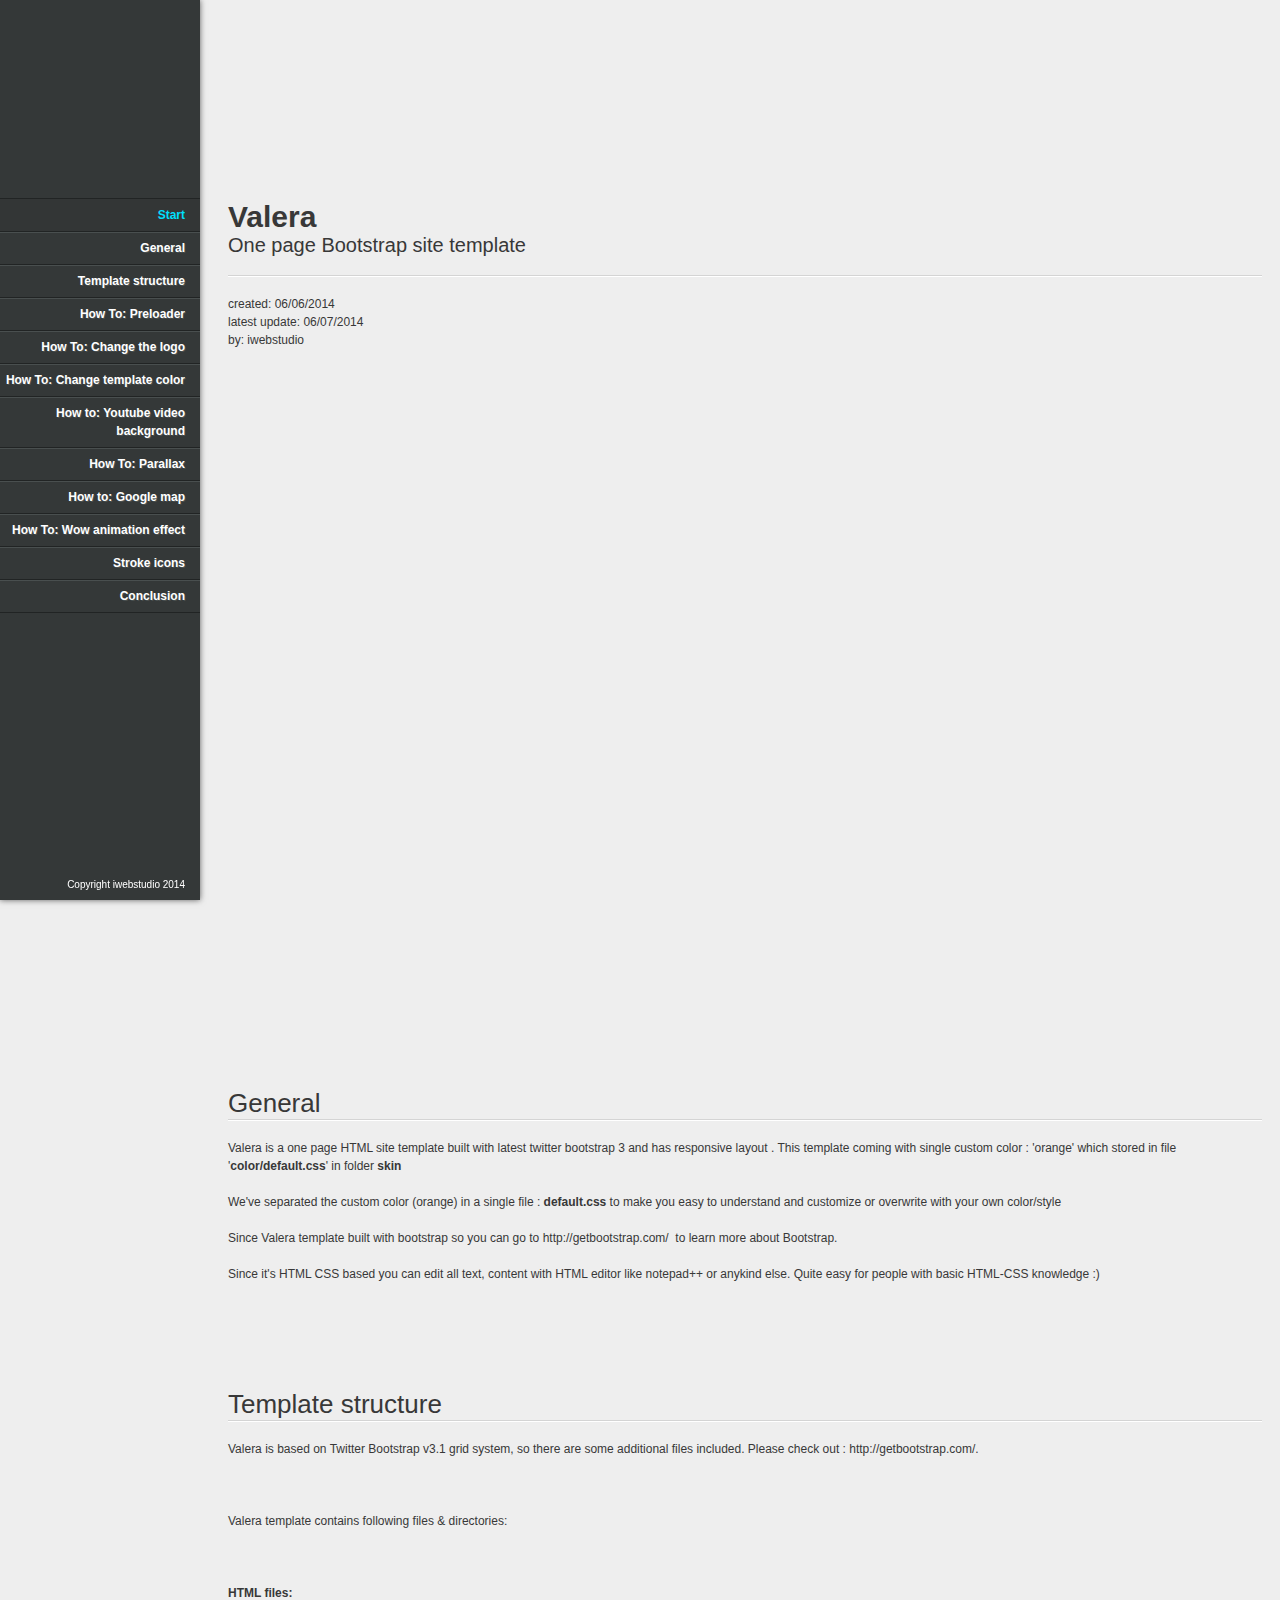
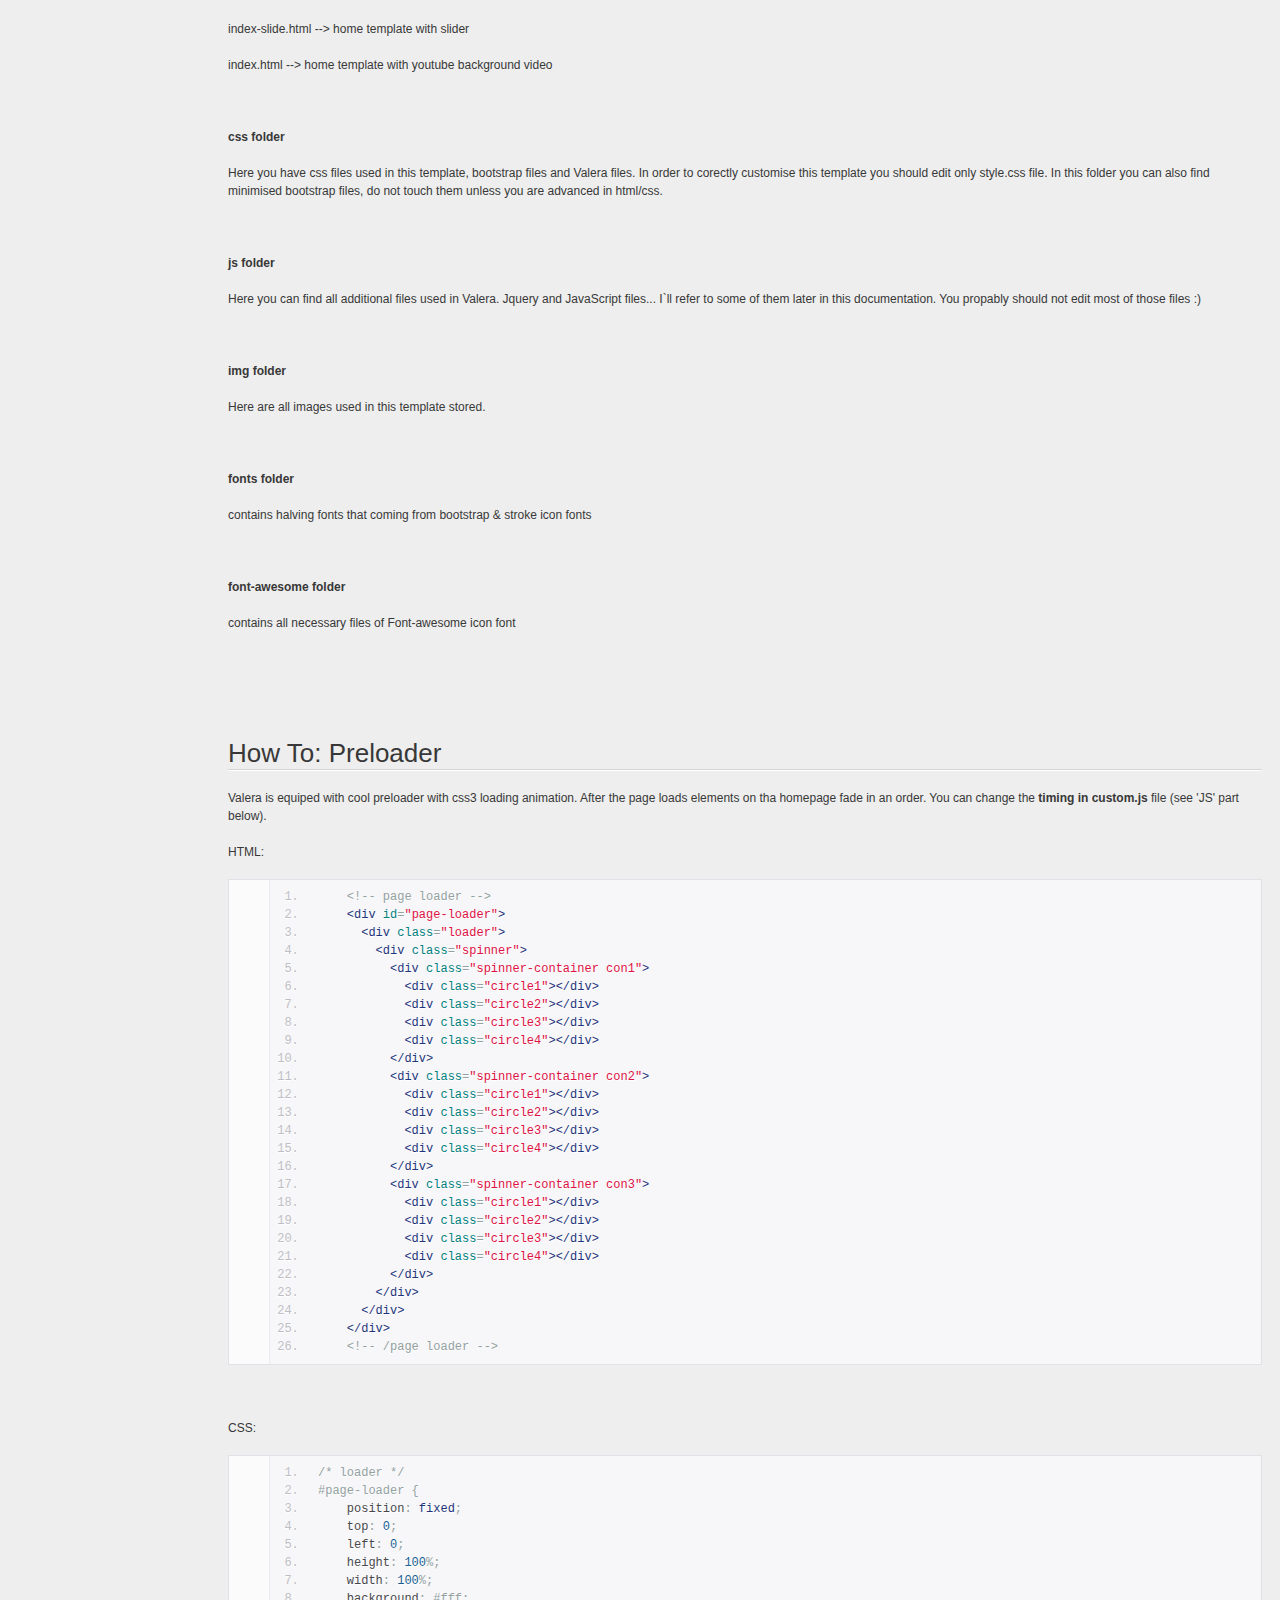
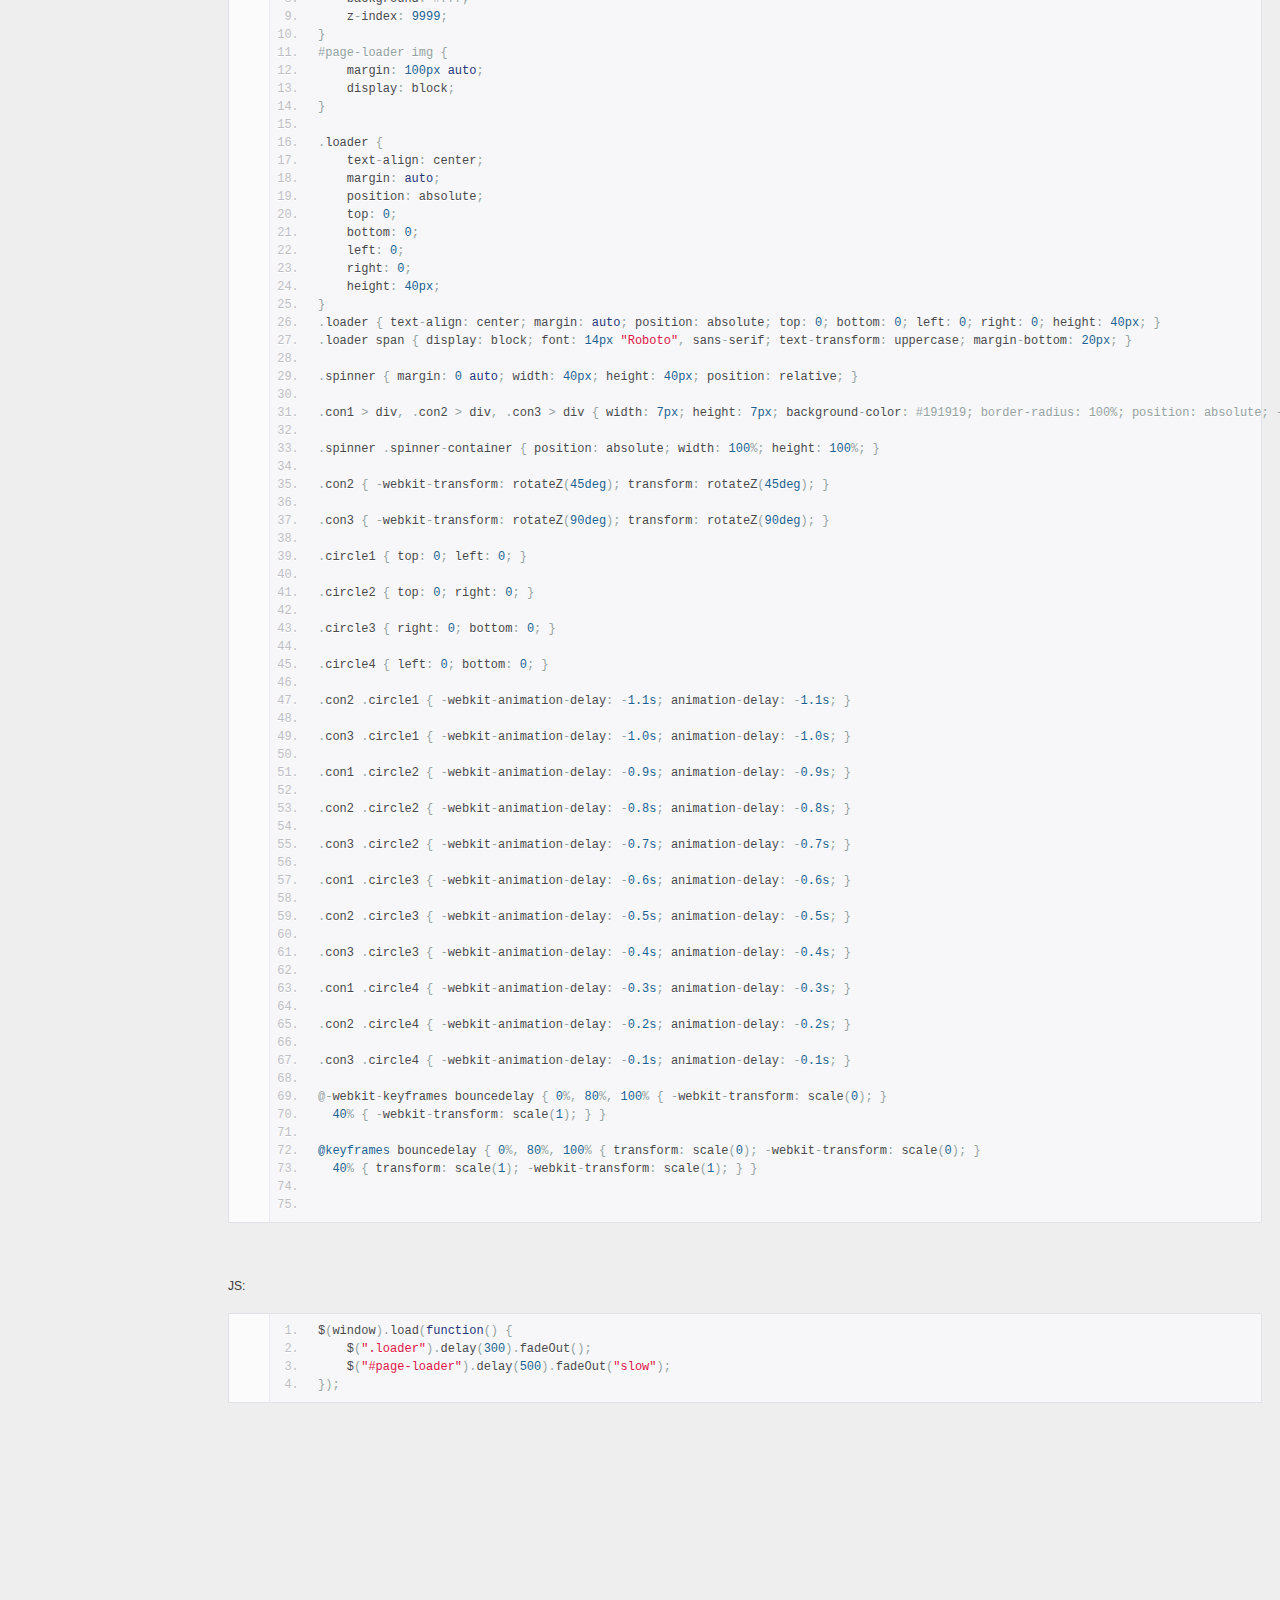
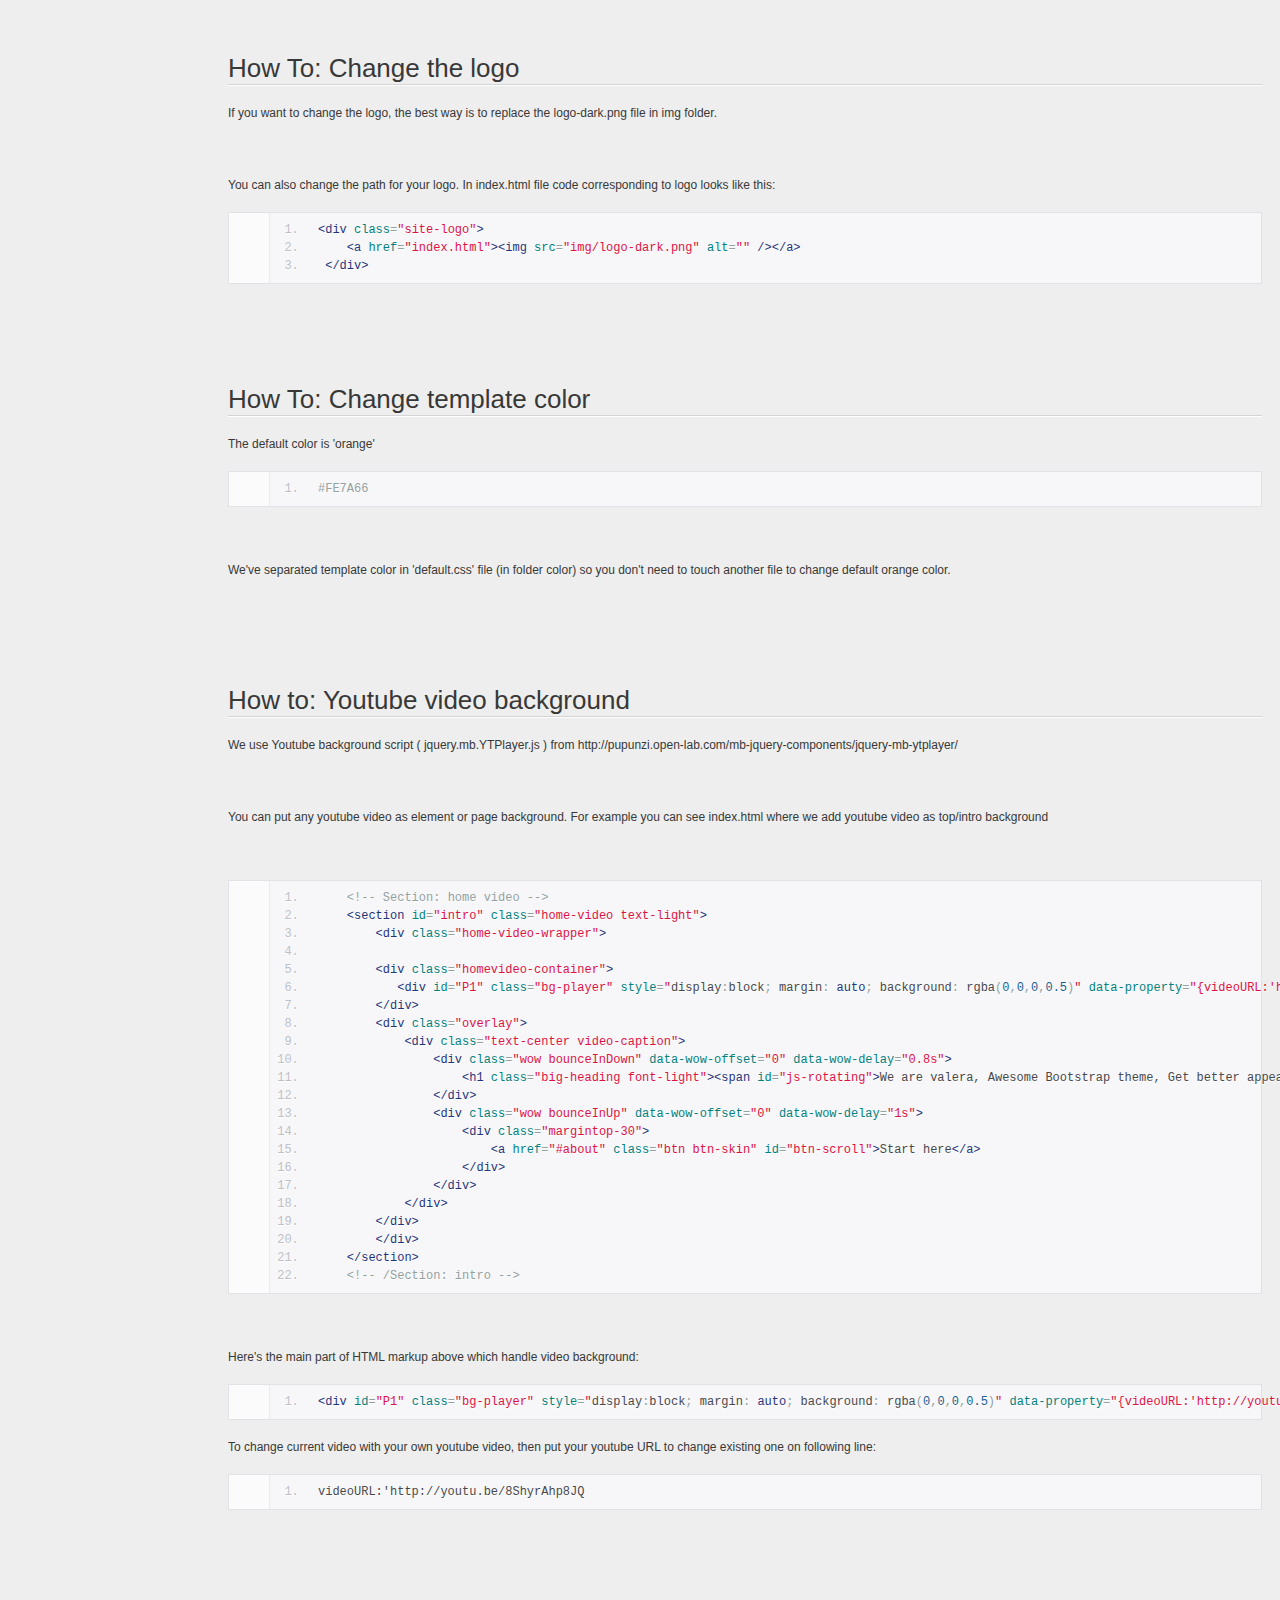
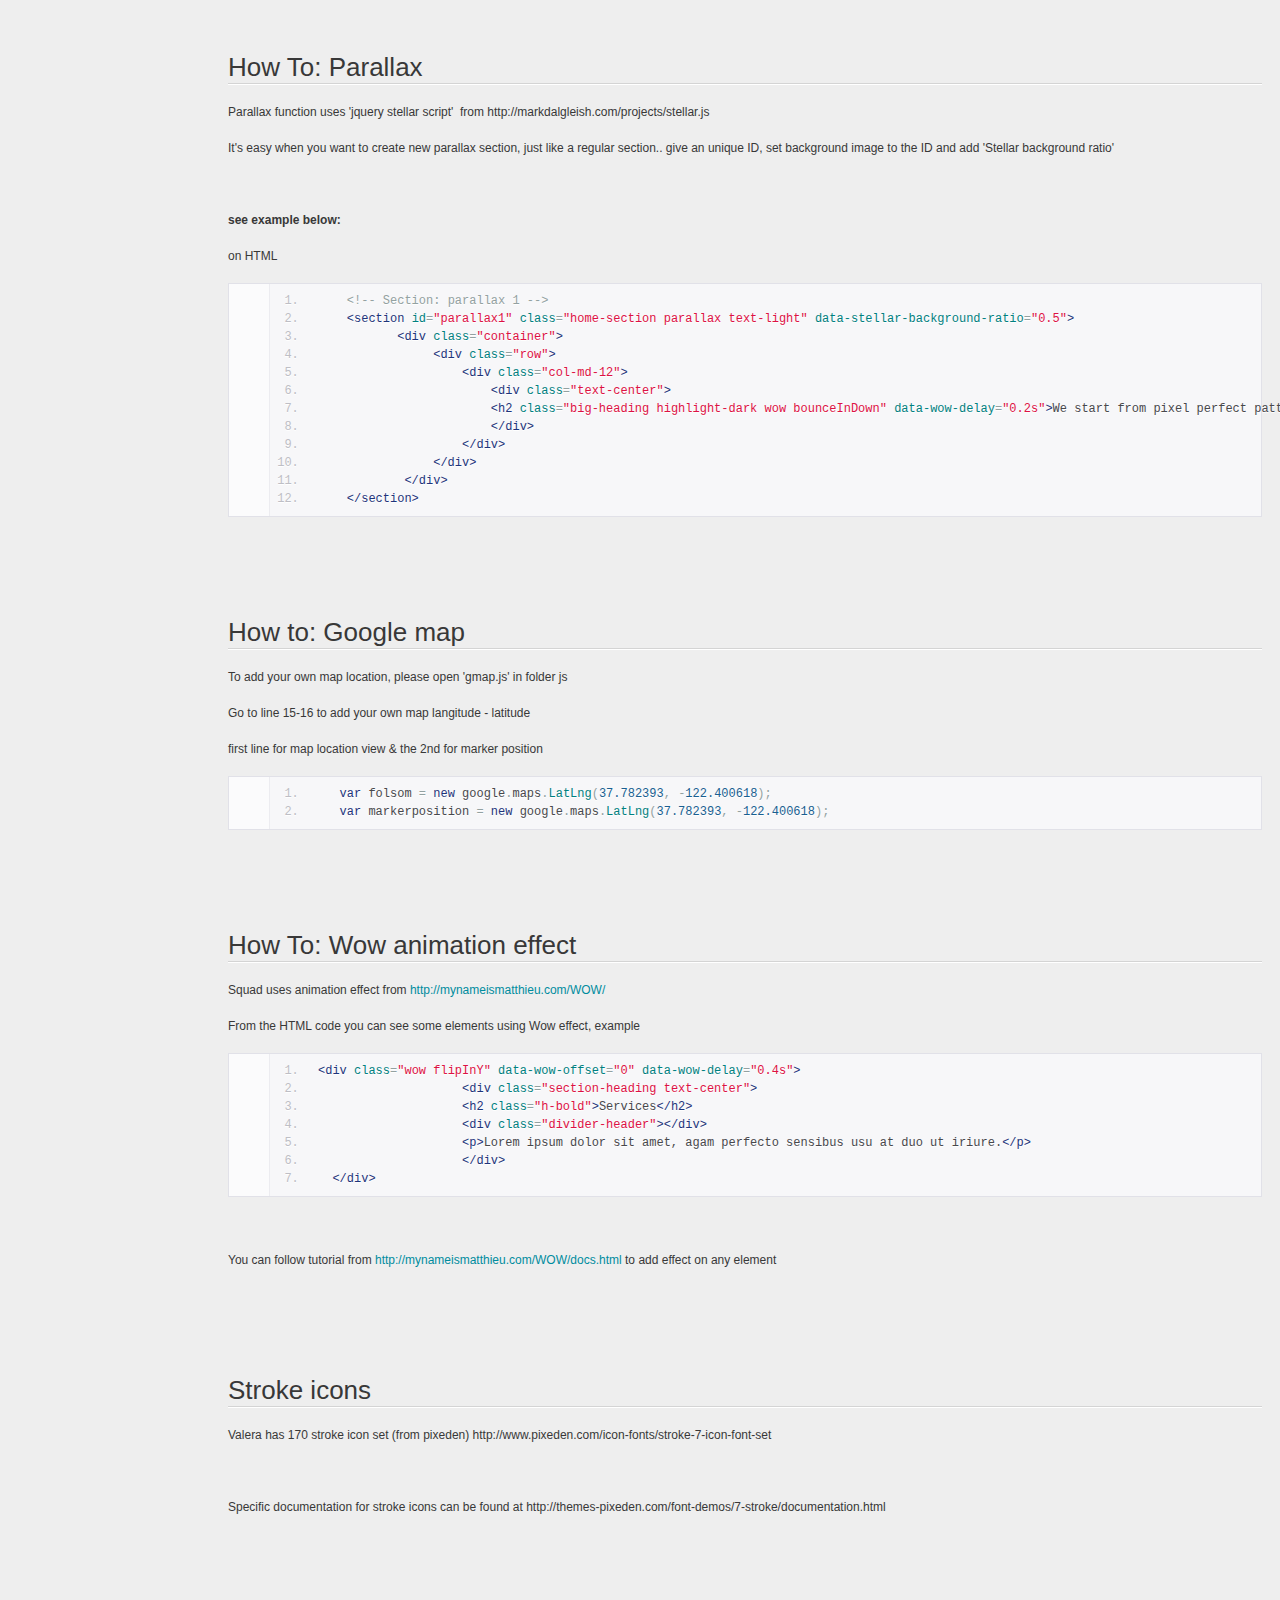
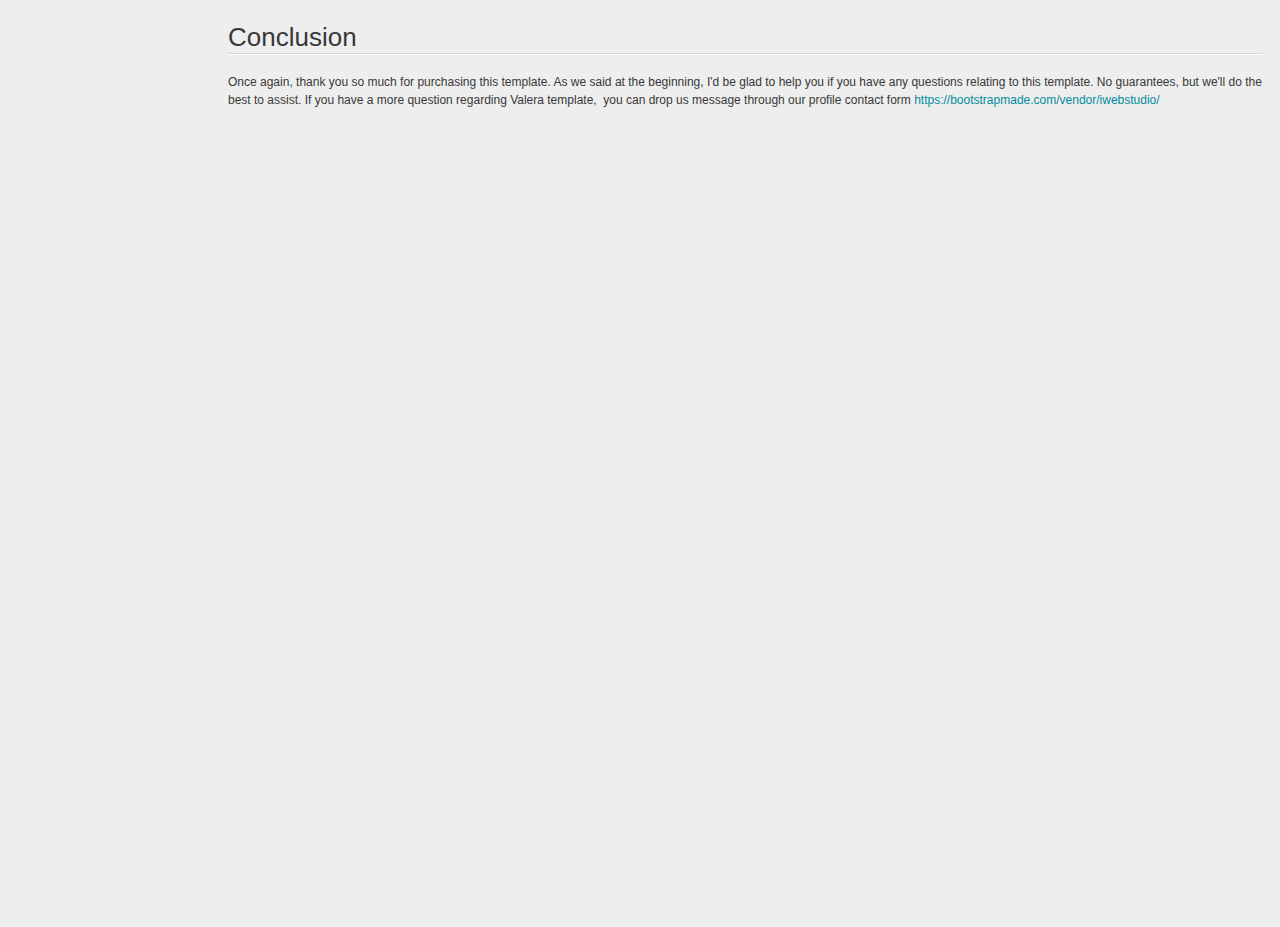
<file: Hire'em/Documentation/index.html>
<!doctype html>  
<!--[if IE 6 ]><html lang="en-us" class="ie6"> <![endif]-->
<!--[if IE 7 ]><html lang="en-us" class="ie7"> <![endif]-->
<!--[if IE 8 ]><html lang="en-us" class="ie8"> <![endif]-->
<!--[if (gt IE 7)|!(IE)]><!-->
<html lang="en-us"><!--<![endif]-->
<head>
	<meta charset="utf-8">
	
	<title>Valera - One page Bootstrap site template</title>
	
	<meta name="description" content="">
	<meta name="author" content="iwebstudio">
	<meta name="copyright" content="iwebstudio">
	<meta name="generator" content="">
	<meta name="date" content="2014-06-07T00:00:00+02:00">
	
	<link rel="stylesheet" href="assets/css/documenter_style.css" media="all">
	<link rel="stylesheet" href="assets/js/google-code-prettify/prettify.css" media="screen">
	<script src="assets/js/google-code-prettify/prettify.js"></script>

	
	
	<script src="assets/js/jquery.js"></script>
	
	<script src="assets/js/jquery.scrollTo.js"></script>
	<script src="assets/js/jquery.easing.js"></script>
	
	<script>document.createElement('section');var duration='500',easing='swing';</script>
	<script src="assets/js/script.js"></script>
	
	<style>
		html{background-color:#EEEEEE;color:#383838;}
		::-moz-selection{background:#333636;color:#00DFFC;}
		::selection{background:#333636;color:#00DFFC;}
		#documenter_sidebar #documenter_logo{background-image:url();}
		a{color:#008C9E;}
		.btn {
			border-radius:3px;
		}
		.btn-primary {
			  background-image: -moz-linear-gradient(top, #008C9E, #006673);
			  background-image: -ms-linear-gradient(top, #008C9E, #006673);
			  background-image: -webkit-gradient(linear, 0 0, 0 008C9E%, from(#343838), to(#006673));
			  background-image: -webkit-linear-gradient(top, #008C9E, #006673);
			  background-image: -o-linear-gradient(top, #008C9E, #006673);
			  background-image: linear-gradient(top, #008C9E, #006673);
			  filter: progid:DXImageTransform.Microsoft.gradient(startColorstr='#008C9E', endColorstr='#006673', GradientType=0);
			  border-color: #006673 #006673 #bfbfbf;
			  color:#FFFFFF;
		}
		.btn-primary:hover,
		.btn-primary:active,
		.btn-primary.active,
		.btn-primary.disabled,
		.btn-primary[disabled] {
		  border-color: #008C9E #008C9E #bfbfbf;
		  background-color: #006673;
		}
		hr{border-top:1px solid #D4D4D4;border-bottom:1px solid #FFFFFF;}
		#documenter_sidebar, #documenter_sidebar ul a{background-color:#343838;color:#FFFFFF;}
		#documenter_sidebar ul a{-webkit-text-shadow:1px 1px 0px #494F4F;-moz-text-shadow:1px 1px 0px #494F4F;text-shadow:1px 1px 0px #494F4F;}
		#documenter_sidebar ul{border-top:1px solid #212424;}
		#documenter_sidebar ul a{border-top:1px solid #494F4F;border-bottom:1px solid #212424;color:#FFFFFF;}
		#documenter_sidebar ul a:hover{background:#333636;color:#00DFFC;border-top:1px solid #333636;}
		#documenter_sidebar ul a.current{background:#333636;color:#00DFFC;border-top:1px solid #333636;}
		#documenter_copyright{display:block !important;visibility:visible !important;}
	</style>
	
</head>
<body class="documenter-project-valera">
	<div id="documenter_sidebar">
		<a href="#documenter_cover" id="documenter_logo"></a>
		<ul id="documenter_nav">
			<li><a class="current" href="#documenter_cover">Start</a></li>
				
			<li><a href="#general" title="General">General</a></li>
			<li><a href="#template_structure" title="Template structure">Template structure</a></li>
			<li><a href="#how_to_preloader" title="How To: Preloader ">How To: Preloader </a></li>
			<li><a href="#how_to_change_the_logo" title="How To: Change the logo">How To: Change the logo</a></li>
			<li><a href="#how_to_change_template_color" title="How To: Change template color">How To: Change template color</a></li>
			<li><a href="#how_to_youtube_video_background" title="How to: Youtube video background">How to: Youtube video background</a></li>
			<li><a href="#how_to_parallax" title="How To: Parallax">How To: Parallax</a></li>
			<li><a href="#how_to_google_map" title="How to: Google map">How to: Google map</a></li>
			<li><a href="#how_to_wow_animation_effect" title="How To: Wow animation effect">How To: Wow animation effect</a></li>
			<li><a href="#stroke_icons" title="Stroke icons">Stroke icons</a></li>
			<li><a href="#conclusion" title="Conclusion">Conclusion</a></li>

		</ul>
		<div id="documenter_copyright">Copyright iwebstudio 2014
		</div>
	</div>
	<div id="documenter_content">
	<section id="documenter_cover">
	<h1>Valera</h1>
	<h2>One page Bootstrap site template</h2>
	<div id="documenter_buttons">
		
	</div>
	<hr>
	<ul>
	<li>created: 06/06/2014</li>
	<li>latest update: 06/07/2014</li>
	<li>by: iwebstudio</li>
	<li><a href=""></a></li>
	
	</ul>
	<p></p>
	</section>
	
	<section id="general">
	<div class="page-header"><h3>General</h3><hr class="notop"></div>
<p>
	Valera is a one page HTML site template built with latest twitter bootstrap 3 and has responsive layout . This template coming with single custom color : &#39;orange&#39; which stored in file &#39;<strong>color/default.css</strong>&#39; in folder <strong>skin</strong></p>
<p>
	We&#39;ve separated the custom color (orange) in a single file : <strong>default.css</strong> to make you easy to understand and customize or overwrite with your own color/style</p>
<p>
	Since Valera template built with bootstrap so you can go to http://getbootstrap.com/&nbsp; to learn more about Bootstrap.</p>
<p>
	Since it&#39;s HTML CSS based you can edit all text, content with HTML editor like notepad++ or anykind else. Quite easy for people with basic HTML-CSS knowledge :)</p>
</section>
<section id="template_structure">
	<div class="page-header"><h3>Template structure</h3><hr class="notop"></div>
<p>
	Valera is based on Twitter Bootstrap v3.1 grid system, so there are some additional files included. Please check out :&nbsp;http://getbootstrap.com/.</p>
<p>
	&nbsp;</p>
<p>
	Valera template contains following files &amp; directories:</p>
<p>
	&nbsp;</p>
<p>
	<strong>HTML files:</strong></p>
<p>
	index-slide.html --&gt; home template with slider</p>
<p>
	index.html --&gt; home template with youtube background video</p>
<p>
	&nbsp;</p>
<p>
	<strong>css folder</strong></p>
<p>
	Here you have css files used in this template, bootstrap files and Valera files. In order to corectly customise this template you should edit only style.css file. In this folder you can also find minimised bootstrap files, do not touch them unless you are advanced in html/css.</p>
<p>
	&nbsp;</p>
<p class="p1">
	<strong>js folder</strong></p>
<p>
	Here you can find all additional files used in Valera. Jquery and JavaScript files... I`ll refer to some of them later in this documentation. You propably should not edit most of those files :)</p>
<p>
	&nbsp;</p>
<p>
	<strong>img folder</strong></p>
<p>
	Here are all images used in this template stored.</p>
<p>
	&nbsp;</p>
<p>
	<strong>fonts folder</strong></p>
<p>
	contains halving fonts that coming from bootstrap &amp; stroke icon fonts</p>
<p>
	&nbsp;</p>
<p>
	<strong>font-awesome folder</strong></p>
<p>
	contains all necessary files of Font-awesome icon font</p>
</section>
<section id="how_to_preloader">
	<div class="page-header"><h3>How To: Preloader </h3><hr class="notop"></div>
<p>
	Valera is equiped with cool preloader with css3 loading animation. After the page loads elements on tha homepage fade in an order. You can change the <strong>timing in custom.js</strong> file (see &#39;JS&#39; part below).</p>
<p>
	HTML:</p>
<pre class="prettyprint lang-html linenums">
&nbsp;&nbsp;&nbsp; &lt;!-- page loader --&gt;
&nbsp;&nbsp;&nbsp; &lt;div id=&quot;page-loader&quot;&gt;
&nbsp;&nbsp;&nbsp;&nbsp;&nbsp; &lt;div class=&quot;loader&quot;&gt;
&nbsp;&nbsp;&nbsp;&nbsp;&nbsp;&nbsp;&nbsp; &lt;div class=&quot;spinner&quot;&gt;
&nbsp;&nbsp;&nbsp;&nbsp;&nbsp;&nbsp;&nbsp;&nbsp;&nbsp; &lt;div class=&quot;spinner-container con1&quot;&gt;
&nbsp;&nbsp;&nbsp;&nbsp;&nbsp;&nbsp;&nbsp;&nbsp;&nbsp;&nbsp;&nbsp; &lt;div class=&quot;circle1&quot;&gt;&lt;/div&gt;
&nbsp;&nbsp;&nbsp;&nbsp;&nbsp;&nbsp;&nbsp;&nbsp;&nbsp;&nbsp;&nbsp; &lt;div class=&quot;circle2&quot;&gt;&lt;/div&gt;
&nbsp;&nbsp;&nbsp;&nbsp;&nbsp;&nbsp;&nbsp;&nbsp;&nbsp;&nbsp;&nbsp; &lt;div class=&quot;circle3&quot;&gt;&lt;/div&gt;
&nbsp;&nbsp;&nbsp;&nbsp;&nbsp;&nbsp;&nbsp;&nbsp;&nbsp;&nbsp;&nbsp; &lt;div class=&quot;circle4&quot;&gt;&lt;/div&gt;
&nbsp;&nbsp;&nbsp;&nbsp;&nbsp;&nbsp;&nbsp;&nbsp;&nbsp; &lt;/div&gt;
&nbsp;&nbsp;&nbsp;&nbsp;&nbsp;&nbsp;&nbsp;&nbsp;&nbsp; &lt;div class=&quot;spinner-container con2&quot;&gt;
&nbsp;&nbsp;&nbsp;&nbsp;&nbsp;&nbsp;&nbsp;&nbsp;&nbsp;&nbsp;&nbsp; &lt;div class=&quot;circle1&quot;&gt;&lt;/div&gt;
&nbsp;&nbsp;&nbsp;&nbsp;&nbsp;&nbsp;&nbsp;&nbsp;&nbsp;&nbsp;&nbsp; &lt;div class=&quot;circle2&quot;&gt;&lt;/div&gt;
&nbsp;&nbsp;&nbsp;&nbsp;&nbsp;&nbsp;&nbsp;&nbsp;&nbsp;&nbsp;&nbsp; &lt;div class=&quot;circle3&quot;&gt;&lt;/div&gt;
&nbsp;&nbsp;&nbsp;&nbsp;&nbsp;&nbsp;&nbsp;&nbsp;&nbsp;&nbsp;&nbsp; &lt;div class=&quot;circle4&quot;&gt;&lt;/div&gt;
&nbsp;&nbsp;&nbsp;&nbsp;&nbsp;&nbsp;&nbsp;&nbsp;&nbsp; &lt;/div&gt;
&nbsp;&nbsp;&nbsp;&nbsp;&nbsp;&nbsp;&nbsp;&nbsp;&nbsp; &lt;div class=&quot;spinner-container con3&quot;&gt;
&nbsp;&nbsp;&nbsp;&nbsp;&nbsp;&nbsp;&nbsp;&nbsp;&nbsp;&nbsp;&nbsp; &lt;div class=&quot;circle1&quot;&gt;&lt;/div&gt;
&nbsp;&nbsp;&nbsp;&nbsp;&nbsp;&nbsp;&nbsp;&nbsp;&nbsp;&nbsp;&nbsp; &lt;div class=&quot;circle2&quot;&gt;&lt;/div&gt;
&nbsp;&nbsp;&nbsp;&nbsp;&nbsp;&nbsp;&nbsp;&nbsp;&nbsp;&nbsp;&nbsp; &lt;div class=&quot;circle3&quot;&gt;&lt;/div&gt;
&nbsp;&nbsp;&nbsp;&nbsp;&nbsp;&nbsp;&nbsp;&nbsp;&nbsp;&nbsp;&nbsp; &lt;div class=&quot;circle4&quot;&gt;&lt;/div&gt;
&nbsp;&nbsp;&nbsp;&nbsp;&nbsp;&nbsp;&nbsp;&nbsp;&nbsp; &lt;/div&gt;
&nbsp;&nbsp;&nbsp;&nbsp;&nbsp;&nbsp;&nbsp; &lt;/div&gt;
&nbsp;&nbsp;&nbsp;&nbsp;&nbsp; &lt;/div&gt;
&nbsp;&nbsp;&nbsp; &lt;/div&gt;
&nbsp;&nbsp;&nbsp; &lt;!-- /page loader --&gt;</pre>
<p>
	&nbsp;</p>
<p>
	CSS:</p>
<pre class="prettyprint lang-css linenums">
/* loader */
#page-loader {
&nbsp;&nbsp; &nbsp;position: fixed;
&nbsp;&nbsp; &nbsp;top: 0;
&nbsp;&nbsp; &nbsp;left: 0;
&nbsp;&nbsp; &nbsp;height: 100%;
&nbsp;&nbsp; &nbsp;width: 100%;
&nbsp;&nbsp; &nbsp;background: #fff;
&nbsp;&nbsp; &nbsp;z-index: 9999;
}
#page-loader img {
&nbsp;&nbsp; &nbsp;margin: 100px auto;
&nbsp;&nbsp; &nbsp;display: block;
}

.loader {
&nbsp;&nbsp; &nbsp;text-align: center;
&nbsp;&nbsp; &nbsp;margin: auto;
&nbsp;&nbsp; &nbsp;position: absolute;
&nbsp;&nbsp; &nbsp;top: 0;
&nbsp;&nbsp; &nbsp;bottom: 0;
&nbsp;&nbsp; &nbsp;left: 0;
&nbsp;&nbsp; &nbsp;right: 0;
&nbsp;&nbsp; &nbsp;height: 40px;
}
.loader { text-align: center; margin: auto; position: absolute; top: 0; bottom: 0; left: 0; right: 0; height: 40px; }
.loader span { display: block; font: 14px &quot;Roboto&quot;, sans-serif; text-transform: uppercase; margin-bottom: 20px; }

.spinner { margin: 0 auto; width: 40px; height: 40px; position: relative; }

.con1 &gt; div, .con2 &gt; div, .con3 &gt; div { width: 7px; height: 7px; background-color: #191919; border-radius: 100%; position: absolute; -webkit-animation: bouncedelay 1.2s infinite ease-in-out; animation: bouncedelay 1.2s infinite ease-in-out; /* Prevent first frame from flickering when animation starts */ -webkit-animation-fill-mode: both; animation-fill-mode: both; }

.spinner .spinner-container { position: absolute; width: 100%; height: 100%; }

.con2 { -webkit-transform: rotateZ(45deg); transform: rotateZ(45deg); }

.con3 { -webkit-transform: rotateZ(90deg); transform: rotateZ(90deg); }

.circle1 { top: 0; left: 0; }

.circle2 { top: 0; right: 0; }

.circle3 { right: 0; bottom: 0; }

.circle4 { left: 0; bottom: 0; }

.con2 .circle1 { -webkit-animation-delay: -1.1s; animation-delay: -1.1s; }

.con3 .circle1 { -webkit-animation-delay: -1.0s; animation-delay: -1.0s; }

.con1 .circle2 { -webkit-animation-delay: -0.9s; animation-delay: -0.9s; }

.con2 .circle2 { -webkit-animation-delay: -0.8s; animation-delay: -0.8s; }

.con3 .circle2 { -webkit-animation-delay: -0.7s; animation-delay: -0.7s; }

.con1 .circle3 { -webkit-animation-delay: -0.6s; animation-delay: -0.6s; }

.con2 .circle3 { -webkit-animation-delay: -0.5s; animation-delay: -0.5s; }

.con3 .circle3 { -webkit-animation-delay: -0.4s; animation-delay: -0.4s; }

.con1 .circle4 { -webkit-animation-delay: -0.3s; animation-delay: -0.3s; }

.con2 .circle4 { -webkit-animation-delay: -0.2s; animation-delay: -0.2s; }

.con3 .circle4 { -webkit-animation-delay: -0.1s; animation-delay: -0.1s; }

@-webkit-keyframes bouncedelay { 0%, 80%, 100% { -webkit-transform: scale(0); }
&nbsp; 40% { -webkit-transform: scale(1); } }

@keyframes bouncedelay { 0%, 80%, 100% { transform: scale(0); -webkit-transform: scale(0); }
&nbsp; 40% { transform: scale(1); -webkit-transform: scale(1); } }


</pre>
<p>
	&nbsp;</p>
<p>
	JS:</p>
<pre class="prettyprint lang-js linenums">
$(window).load(function() {
&nbsp;&nbsp; &nbsp;$(&quot;.loader&quot;).delay(300).fadeOut();
&nbsp;&nbsp; &nbsp;$(&quot;#page-loader&quot;).delay(500).fadeOut(&quot;slow&quot;);
});</pre>
<p>
	&nbsp;</p>
<p>
	&nbsp;</p>
<p>
	&nbsp;</p>
<p>
	&nbsp;</p>
</section>
<section id="how_to_change_the_logo">
	<div class="page-header"><h3>How To: Change the logo</h3><hr class="notop"></div>
<p>
	If you want to change the logo, the best way is to replace the logo-dark.png file in img folder.</p>
<p>
	&nbsp;</p>
<p>
	You can also change the path for your logo. In index.html file code corresponding to logo looks like this:</p>
<pre class="prettyprint lang-html linenums">
&lt;div class=&quot;site-logo&quot;&gt;
&nbsp;&nbsp;&nbsp; &lt;a href=&quot;index.html&quot;&gt;&lt;img src=&quot;img/logo-dark.png&quot; alt=&quot;&quot; /&gt;&lt;/a&gt;
&nbsp;&lt;/div&gt;</pre>
</section>
<section id="how_to_change_template_color">
	<div class="page-header"><h3>How To: Change template color</h3><hr class="notop"></div>
<p>
	The default color is &#39;orange&#39;</p>
<pre class="prettyprint lang-css linenums">
#FE7A66</pre>
<p>
	&nbsp;</p>
<p>
	We&#39;ve separated template color in &#39;default.css&#39; file (in folder color) so you don&#39;t need to touch another file to change default orange color.</p>
</section>
<section id="how_to_youtube_video_background">
	<div class="page-header"><h3>How to: Youtube video background</h3><hr class="notop"></div>
<p>
	We use Youtube background script ( jquery.mb.YTPlayer.js ) from http://pupunzi.open-lab.com/mb-jquery-components/jquery-mb-ytplayer/</p>
<p>
	&nbsp;</p>
<p>
	You can put any youtube video as element or page background. For example you can see index.html where we add youtube video as top/intro background</p>
<p>
	&nbsp;</p>
<pre class="prettyprint lang-html linenums">
&nbsp;&nbsp;&nbsp; &lt;!-- Section: home video --&gt;
&nbsp;&nbsp;&nbsp; &lt;section id=&quot;intro&quot; class=&quot;home-video text-light&quot;&gt;
&nbsp;&nbsp; &nbsp;&nbsp;&nbsp; &nbsp;&lt;div class=&quot;home-video-wrapper&quot;&gt;

&nbsp;&nbsp; &nbsp;&nbsp;&nbsp; &nbsp;&lt;div class=&quot;homevideo-container&quot;&gt;
&nbsp;&nbsp;&nbsp;&nbsp;&nbsp;&nbsp;&nbsp;&nbsp;&nbsp;&nbsp; &lt;div id=&quot;P1&quot; class=&quot;bg-player&quot; style=&quot;display:block; margin: auto; background: rgba(0,0,0,0.5)&quot; data-property=&quot;{videoURL:&#39;http://youtu.be/8ShyrAhp8JQ&#39;,containment:&#39;.homevideo-container&#39;, quality: &#39;hd720&#39;, showControls: false, autoPlay:true, mute:true, startAt:0, opacity:1}&quot;&gt;&lt;/div&gt;
&nbsp;&nbsp; &nbsp;&nbsp;&nbsp; &nbsp;&lt;/div&gt;
&nbsp;&nbsp; &nbsp;&nbsp;&nbsp; &nbsp;&lt;div class=&quot;overlay&quot;&gt;
&nbsp;&nbsp; &nbsp;&nbsp;&nbsp; &nbsp;&nbsp;&nbsp; &nbsp;&lt;div class=&quot;text-center video-caption&quot;&gt;
&nbsp;&nbsp; &nbsp;&nbsp;&nbsp; &nbsp;&nbsp;&nbsp; &nbsp;&nbsp;&nbsp; &nbsp;&lt;div class=&quot;wow bounceInDown&quot; data-wow-offset=&quot;0&quot; data-wow-delay=&quot;0.8s&quot;&gt;
&nbsp;&nbsp; &nbsp;&nbsp;&nbsp; &nbsp;&nbsp;&nbsp; &nbsp;&nbsp;&nbsp; &nbsp;&nbsp;&nbsp; &nbsp;&lt;h1 class=&quot;big-heading font-light&quot;&gt;&lt;span id=&quot;js-rotating&quot;&gt;We are valera, Awesome Bootstrap theme, Get better appearance, Craft from pixel &lt;/span&gt;&lt;/h1&gt;
&nbsp;&nbsp; &nbsp;&nbsp;&nbsp; &nbsp;&nbsp;&nbsp; &nbsp;&nbsp;&nbsp; &nbsp;&lt;/div&gt;
&nbsp;&nbsp; &nbsp;&nbsp;&nbsp; &nbsp;&nbsp;&nbsp; &nbsp;&nbsp;&nbsp; &nbsp;&lt;div class=&quot;wow bounceInUp&quot; data-wow-offset=&quot;0&quot; data-wow-delay=&quot;1s&quot;&gt;
&nbsp;&nbsp; &nbsp;&nbsp;&nbsp; &nbsp;&nbsp;&nbsp; &nbsp;&nbsp;&nbsp; &nbsp;&nbsp;&nbsp; &nbsp;&lt;div class=&quot;margintop-30&quot;&gt;
&nbsp;&nbsp; &nbsp;&nbsp;&nbsp; &nbsp;&nbsp;&nbsp; &nbsp;&nbsp;&nbsp; &nbsp;&nbsp;&nbsp; &nbsp;&nbsp;&nbsp; &nbsp;&lt;a href=&quot;#about&quot; class=&quot;btn btn-skin&quot; id=&quot;btn-scroll&quot;&gt;Start here&lt;/a&gt;
&nbsp;&nbsp; &nbsp;&nbsp;&nbsp; &nbsp;&nbsp;&nbsp; &nbsp;&nbsp;&nbsp; &nbsp;&nbsp;&nbsp; &nbsp;&lt;/div&gt;
&nbsp;&nbsp; &nbsp;&nbsp;&nbsp; &nbsp;&nbsp;&nbsp; &nbsp;&nbsp;&nbsp; &nbsp;&lt;/div&gt;
&nbsp;&nbsp; &nbsp;&nbsp;&nbsp; &nbsp;&nbsp;&nbsp; &nbsp;&lt;/div&gt;
&nbsp;&nbsp; &nbsp;&nbsp;&nbsp; &nbsp;&lt;/div&gt;
&nbsp;&nbsp; &nbsp;&nbsp;&nbsp; &nbsp;&lt;/div&gt;
&nbsp;&nbsp;&nbsp; &lt;/section&gt;
&nbsp;&nbsp; &nbsp;&lt;!-- /Section: intro --&gt;</pre>
<p>
	&nbsp;</p>
<p>
	Here&#39;s the main part of HTML markup above which handle video background:</p>
<pre class="prettyprint lang-html linenums">
&lt;div id=&quot;P1&quot; class=&quot;bg-player&quot; style=&quot;display:block; margin: auto; background: rgba(0,0,0,0.5)&quot; data-property=&quot;{videoURL:&#39;http://youtu.be/8ShyrAhp8JQ&#39;,containment:&#39;.homevideo-container&#39;, quality: &#39;hd720&#39;, showControls: false, autoPlay:true, mute:true, startAt:0, opacity:1}&quot;&gt;&lt;/div&gt;</pre>
<p>
	To change current video with your own youtube video, then put your youtube URL to change existing one on following line:</p>
<pre class="prettyprint lang-html linenums">
videoURL:&#39;http://youtu.be/8ShyrAhp8JQ</pre>
<p>
	&nbsp;</p>
</section>
<section id="how_to_parallax">
	<div class="page-header"><h3>How To: Parallax</h3><hr class="notop"></div>
<p>
	Parallax function uses &#39;jquery stellar script&#39;&nbsp; from http://markdalgleish.com/projects/stellar.js</p>
<p>
	It&#39;s easy when you want to create new parallax section, just like a regular section.. give an unique ID, set background image to the ID and add &#39;Stellar background ratio&#39;</p>
<p>
	&nbsp;</p>
<p>
	<strong>see example below:</strong></p>
<p>
	on HTML</p>
<pre class="prettyprint lang-html linenums">
&nbsp;&nbsp;&nbsp; &lt;!-- Section: parallax 1 --&gt;&nbsp;&nbsp; &nbsp;
&nbsp;&nbsp; &nbsp;&lt;section id=&quot;parallax1&quot; class=&quot;home-section parallax text-light&quot; data-stellar-background-ratio=&quot;0.5&quot;&gt;&nbsp;&nbsp; &nbsp;
&nbsp;&nbsp;&nbsp;&nbsp;&nbsp;&nbsp;&nbsp;&nbsp;&nbsp;&nbsp; &lt;div class=&quot;container&quot;&gt;
&nbsp;&nbsp; &nbsp;&nbsp;&nbsp; &nbsp;&nbsp;&nbsp; &nbsp;&nbsp;&nbsp; &nbsp;&lt;div class=&quot;row&quot;&gt;
&nbsp;&nbsp; &nbsp;&nbsp;&nbsp; &nbsp;&nbsp;&nbsp; &nbsp;&nbsp;&nbsp; &nbsp;&nbsp;&nbsp; &nbsp;&lt;div class=&quot;col-md-12&quot;&gt;
&nbsp;&nbsp; &nbsp;&nbsp;&nbsp; &nbsp;&nbsp;&nbsp; &nbsp;&nbsp;&nbsp; &nbsp;&nbsp;&nbsp; &nbsp;&nbsp;&nbsp; &nbsp;&lt;div class=&quot;text-center&quot;&gt;
&nbsp;&nbsp; &nbsp;&nbsp;&nbsp; &nbsp;&nbsp;&nbsp; &nbsp;&nbsp;&nbsp; &nbsp;&nbsp;&nbsp; &nbsp;&nbsp;&nbsp; &nbsp;&lt;h2 class=&quot;big-heading highlight-dark wow bounceInDown&quot; data-wow-delay=&quot;0.2s&quot;&gt;We start from pixel perfect pattern&lt;/h2&gt;
&nbsp;&nbsp; &nbsp;&nbsp;&nbsp; &nbsp;&nbsp;&nbsp; &nbsp;&nbsp;&nbsp; &nbsp;&nbsp;&nbsp; &nbsp;&nbsp;&nbsp; &nbsp;&lt;/div&gt;
&nbsp;&nbsp; &nbsp;&nbsp;&nbsp; &nbsp;&nbsp;&nbsp; &nbsp;&nbsp;&nbsp; &nbsp;&nbsp;&nbsp; &nbsp;&lt;/div&gt;&nbsp;&nbsp; &nbsp;&nbsp;&nbsp; &nbsp;&nbsp;&nbsp; &nbsp;&nbsp;&nbsp; &nbsp;
&nbsp;&nbsp; &nbsp;&nbsp;&nbsp; &nbsp;&nbsp;&nbsp; &nbsp;&nbsp;&nbsp; &nbsp;&lt;/div&gt;
&nbsp;&nbsp;&nbsp;&nbsp;&nbsp;&nbsp;&nbsp;&nbsp;&nbsp;&nbsp;&nbsp; &lt;/div&gt;
&nbsp;&nbsp; &nbsp;&lt;/section&gt;&nbsp;&nbsp; 
</pre>
</section>
<section id="how_to_google_map">
	<div class="page-header"><h3>How to: Google map</h3><hr class="notop"></div>
<p>
	To add your own map location, please open &#39;gmap.js&#39; in folder js</p>
<p>
	Go to line 15-16 to add your own map langitude - latitude</p>
<p>
	first line for map location view &amp; the 2nd for marker position</p>
<pre class="prettyprint lang-js linenums">
&nbsp;&nbsp; var folsom = new google.maps.LatLng(37.782393, -122.400618);
&nbsp;&nbsp; var markerposition = new google.maps.LatLng(37.782393, -122.400618);</pre>
</section>
<section id="how_to_wow_animation_effect">
	<div class="page-header"><h3>How To: Wow animation effect</h3><hr class="notop"></div>
<p>
	Squad uses animation effect from <a href="http://mynameismatthieu.com/WOW/" target="_blank">http://mynameismatthieu.com/WOW/</a></p>
<p>
	From the HTML code you can see some elements using Wow effect, example</p>
<pre class="prettyprint lang-html linenums">
&lt;div class=&quot;wow flipInY&quot; data-wow-offset=&quot;0&quot; data-wow-delay=&quot;0.4s&quot;&gt;
&nbsp;&nbsp; &nbsp;&nbsp;&nbsp; &nbsp;&nbsp;&nbsp; &nbsp;&nbsp;&nbsp; &nbsp;&nbsp;&nbsp; &nbsp;&lt;div class=&quot;section-heading text-center&quot;&gt;
&nbsp;&nbsp; &nbsp;&nbsp;&nbsp; &nbsp;&nbsp;&nbsp; &nbsp;&nbsp;&nbsp; &nbsp;&nbsp;&nbsp; &nbsp;&lt;h2 class=&quot;h-bold&quot;&gt;Services&lt;/h2&gt;
&nbsp;&nbsp; &nbsp;&nbsp;&nbsp; &nbsp;&nbsp;&nbsp; &nbsp;&nbsp;&nbsp; &nbsp;&nbsp;&nbsp; &nbsp;&lt;div class=&quot;divider-header&quot;&gt;&lt;/div&gt;
&nbsp;&nbsp; &nbsp;&nbsp;&nbsp; &nbsp;&nbsp;&nbsp; &nbsp;&nbsp;&nbsp; &nbsp;&nbsp;&nbsp; &nbsp;&lt;p&gt;Lorem ipsum dolor sit amet, agam perfecto sensibus usu at duo ut iriure.&lt;/p&gt;
&nbsp;&nbsp; &nbsp;&nbsp;&nbsp; &nbsp;&nbsp;&nbsp; &nbsp;&nbsp;&nbsp; &nbsp;&nbsp;&nbsp; &nbsp;&lt;/div&gt;
&nbsp; &lt;/div&gt;</pre>
<p>
	&nbsp;</p>
<p>
	You can follow tutorial from <a href="http://mynameismatthieu.com/WOW/docs.html" target="_blank">http://mynameismatthieu.com/WOW/docs.html</a> to add effect on any element</p>
</section>
<section id="stroke_icons">
	<div class="page-header"><h3>Stroke icons</h3><hr class="notop"></div>
<p>
	Valera has 170 stroke icon set (from pixeden) http://www.pixeden.com/icon-fonts/stroke-7-icon-font-set</p>
<p>
	&nbsp;</p>
<p>
	Specific documentation for stroke icons can be found at http://themes-pixeden.com/font-demos/7-stroke/documentation.html</p>
</section>
<section id="conclusion">
	<div class="page-header"><h3>Conclusion</h3><hr class="notop"></div>
<p>
	Once again, thank you so much for purchasing this template. As we said at the beginning, I&#39;d be glad to help you if you have any questions relating to this template. No guarantees, but we&#39;ll do the best to assist. If you have a more question regarding Valera template,&nbsp; you can drop us message through our profile contact form <a href="https://bootstrapmade.com/vendor/iwebstudio/">https://bootstrapmade.com/vendor/iwebstudio/</a></p>
</section>

	</div>
</body>
</html>
</file>
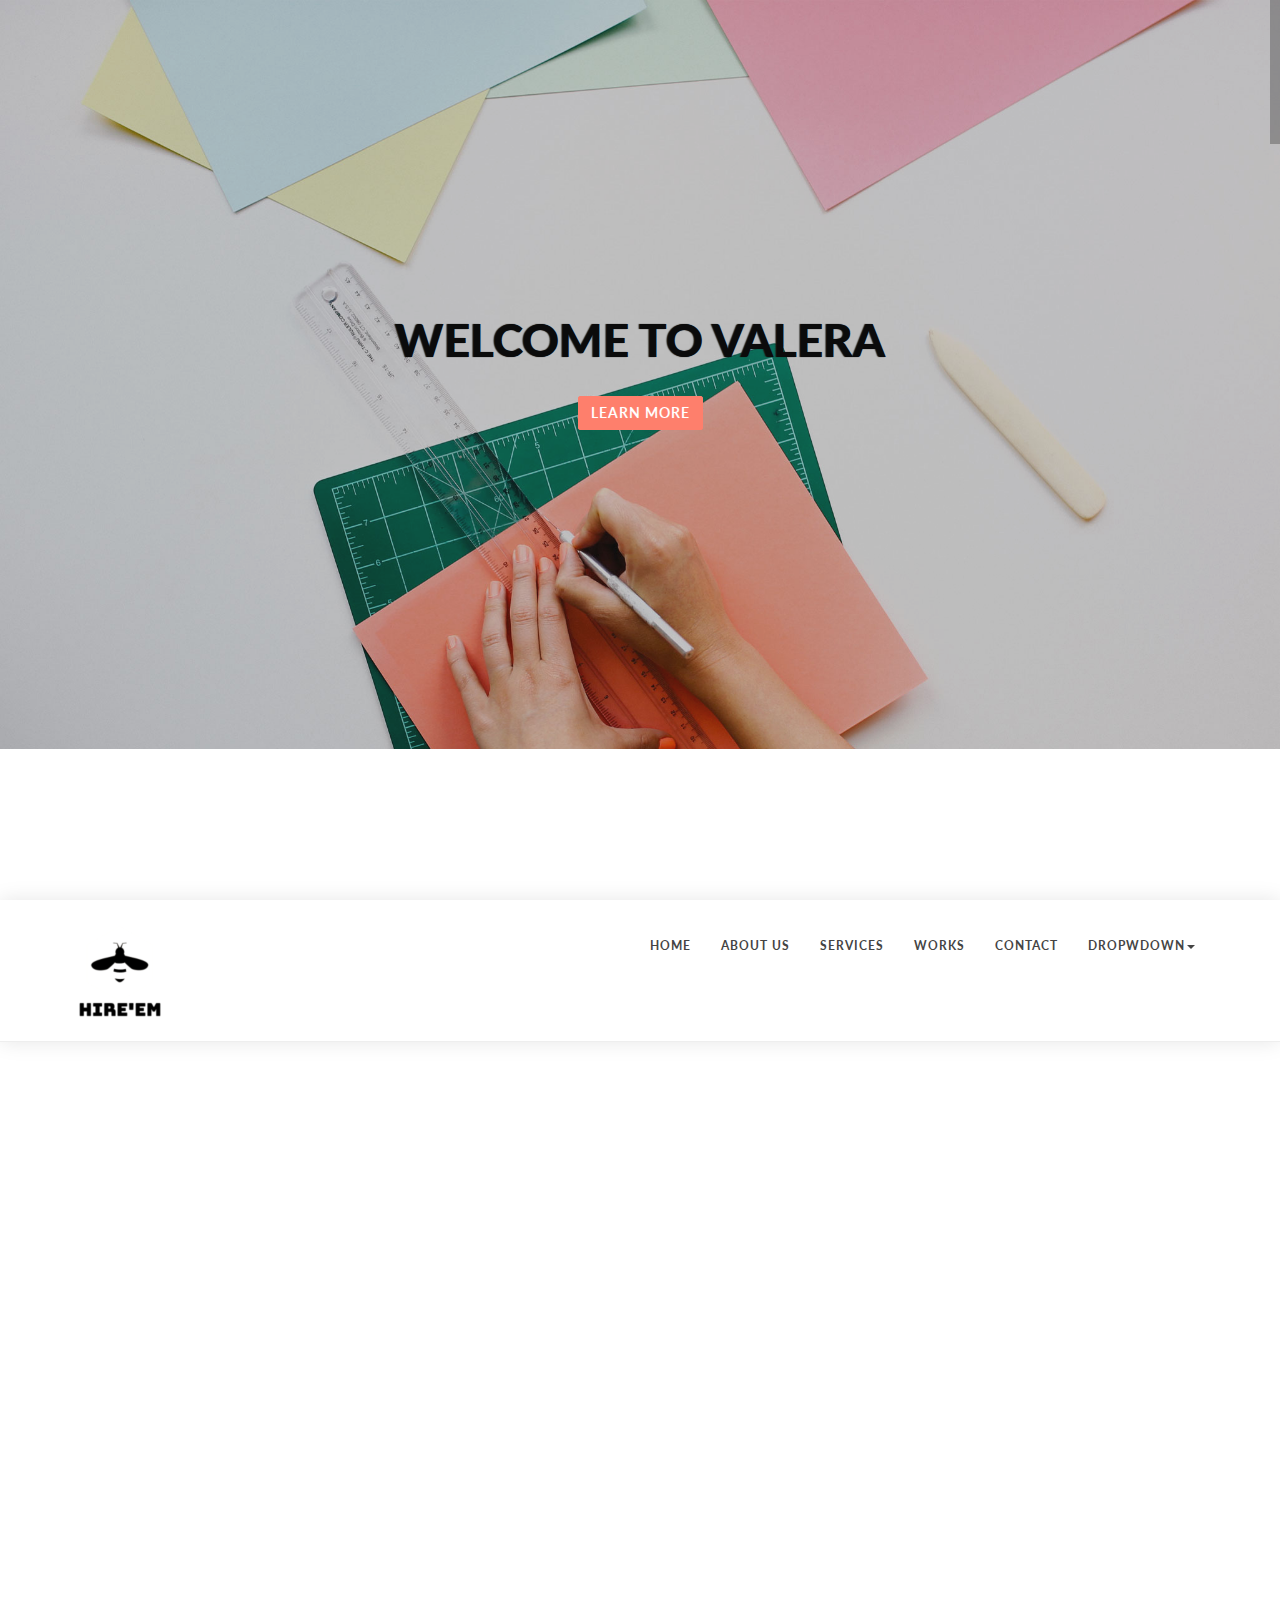
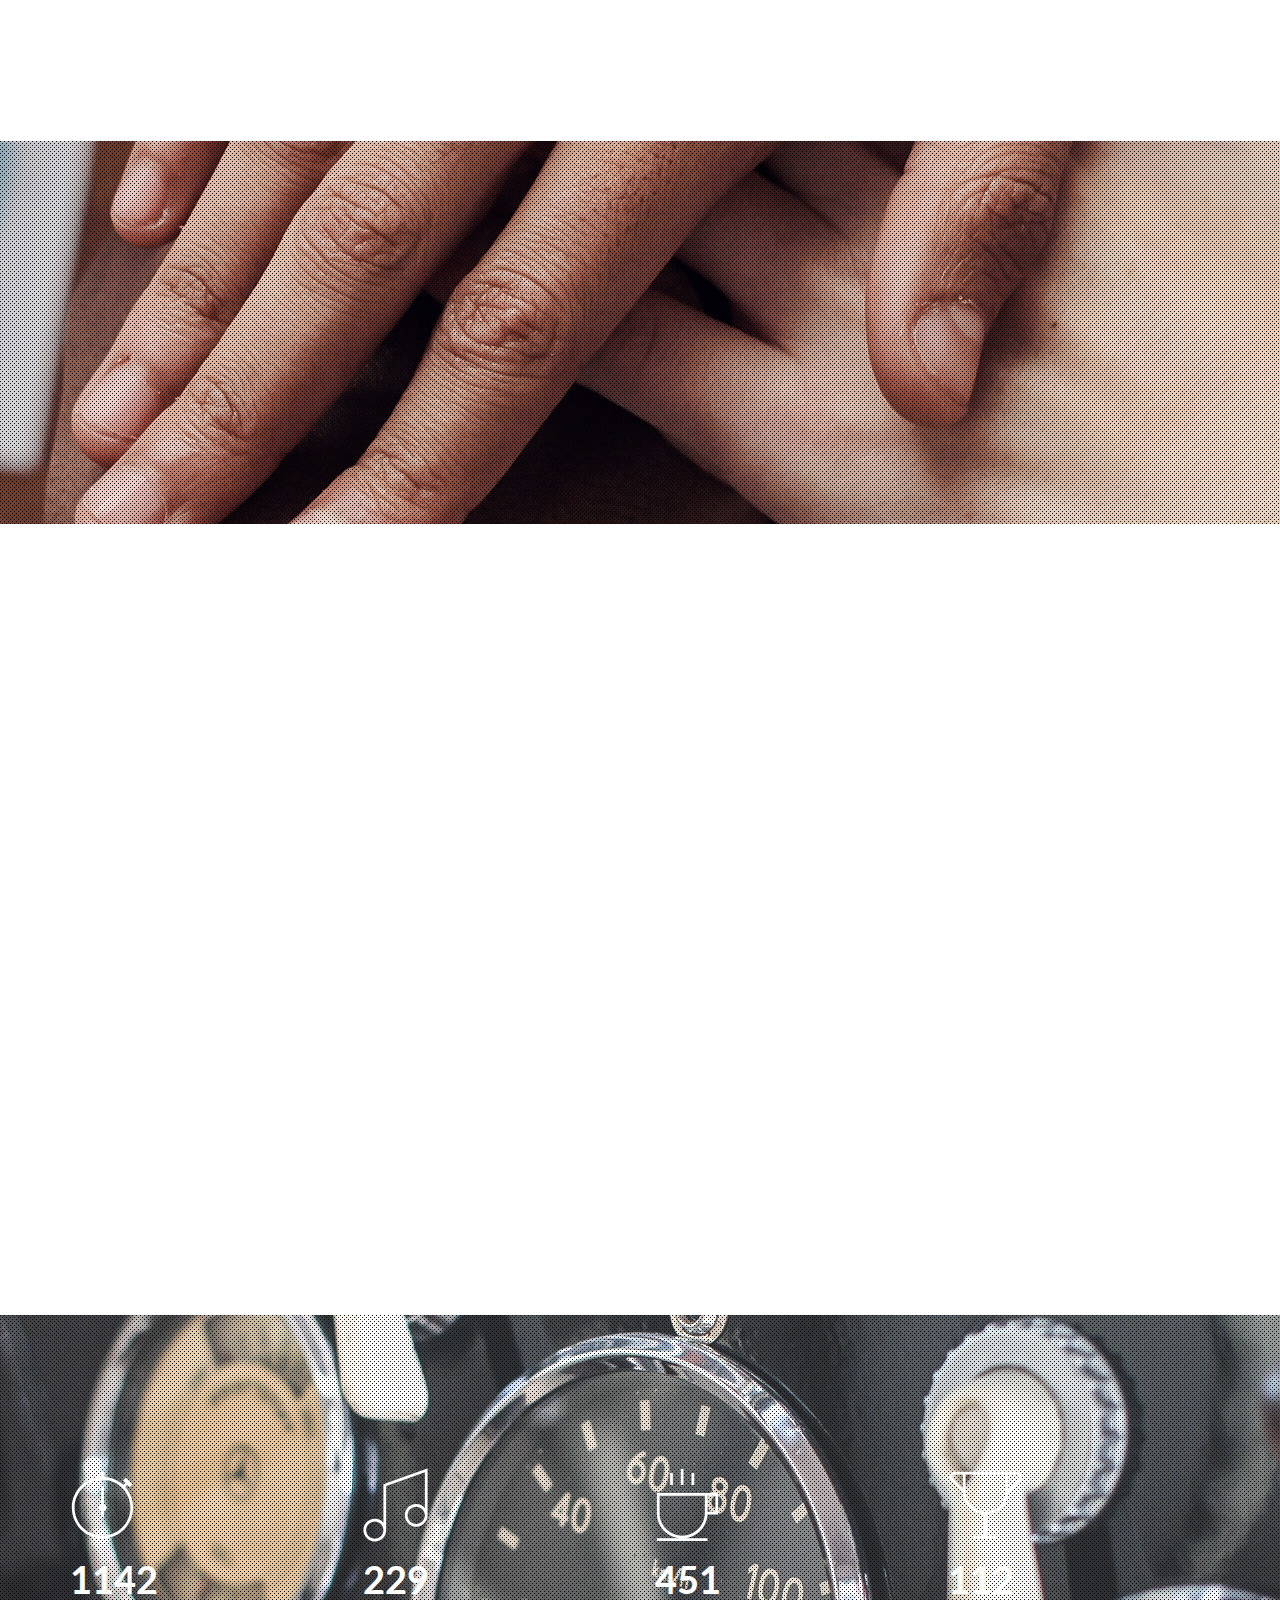
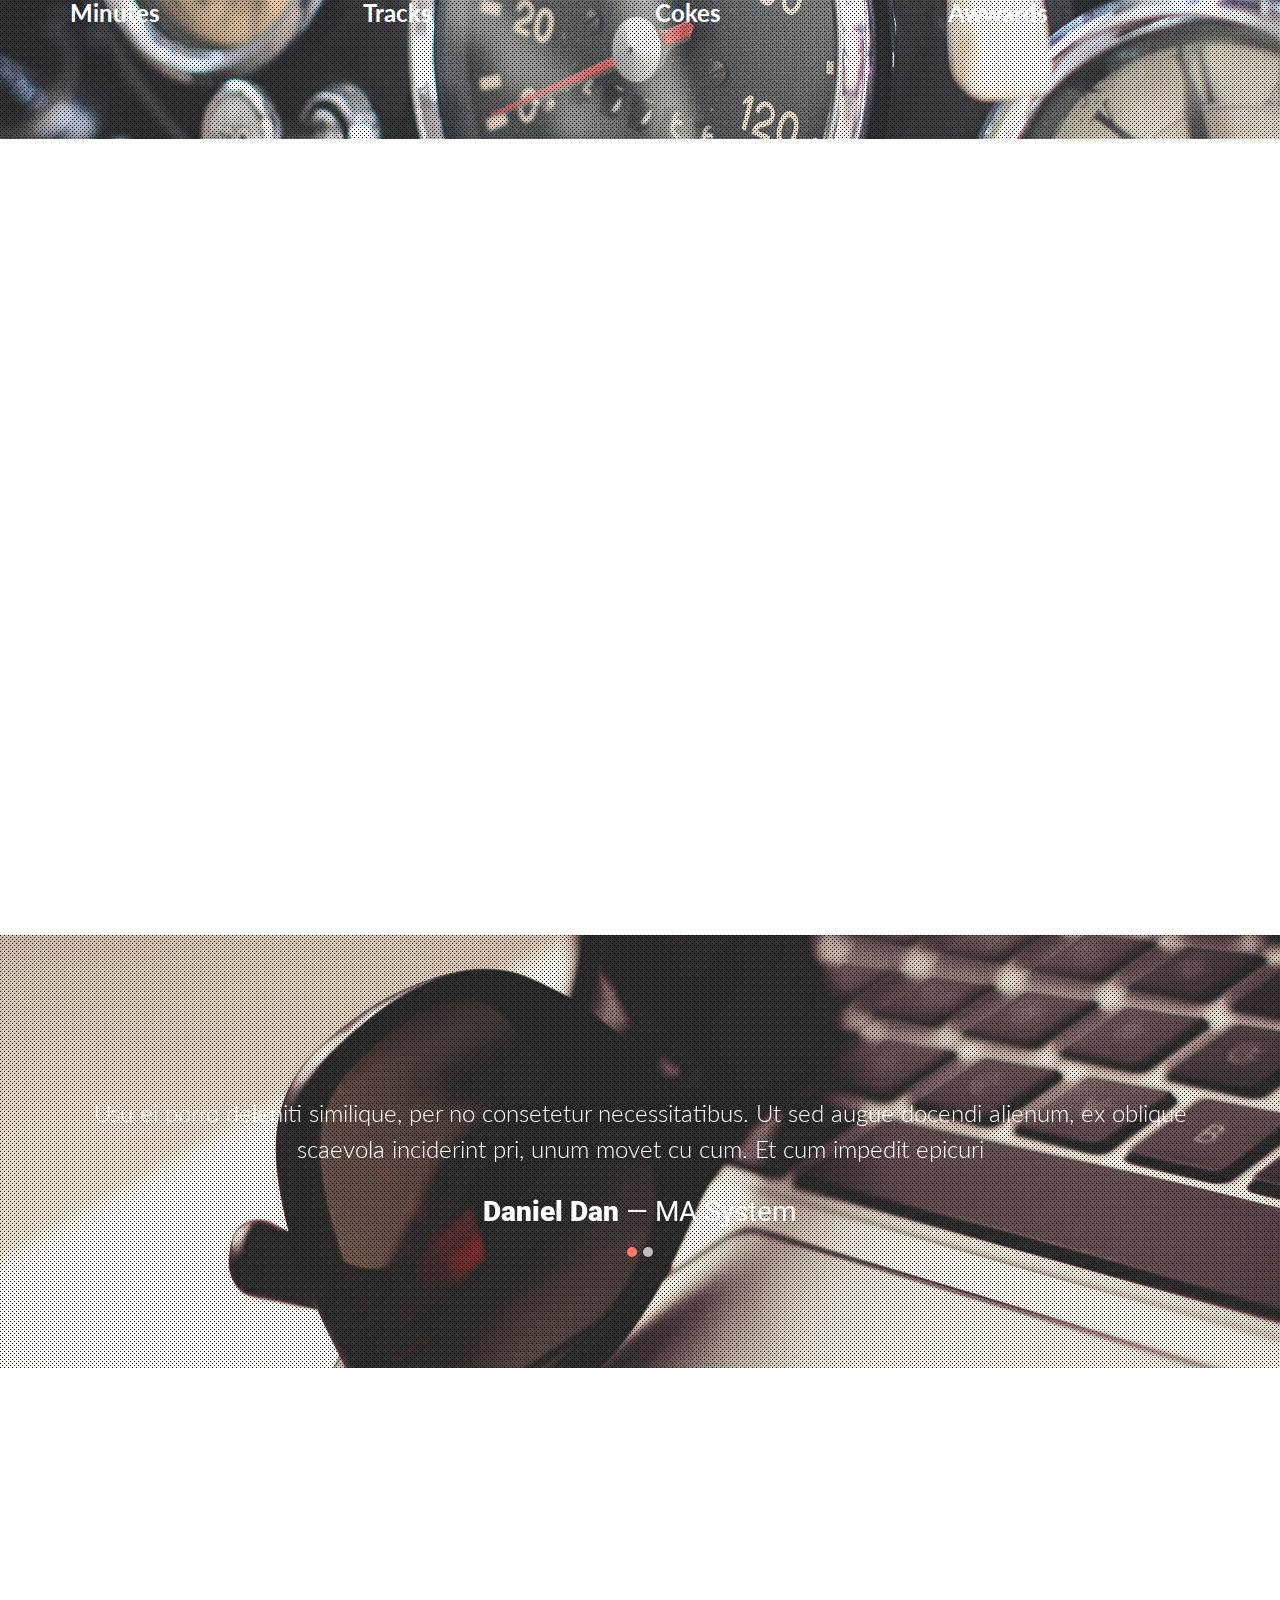
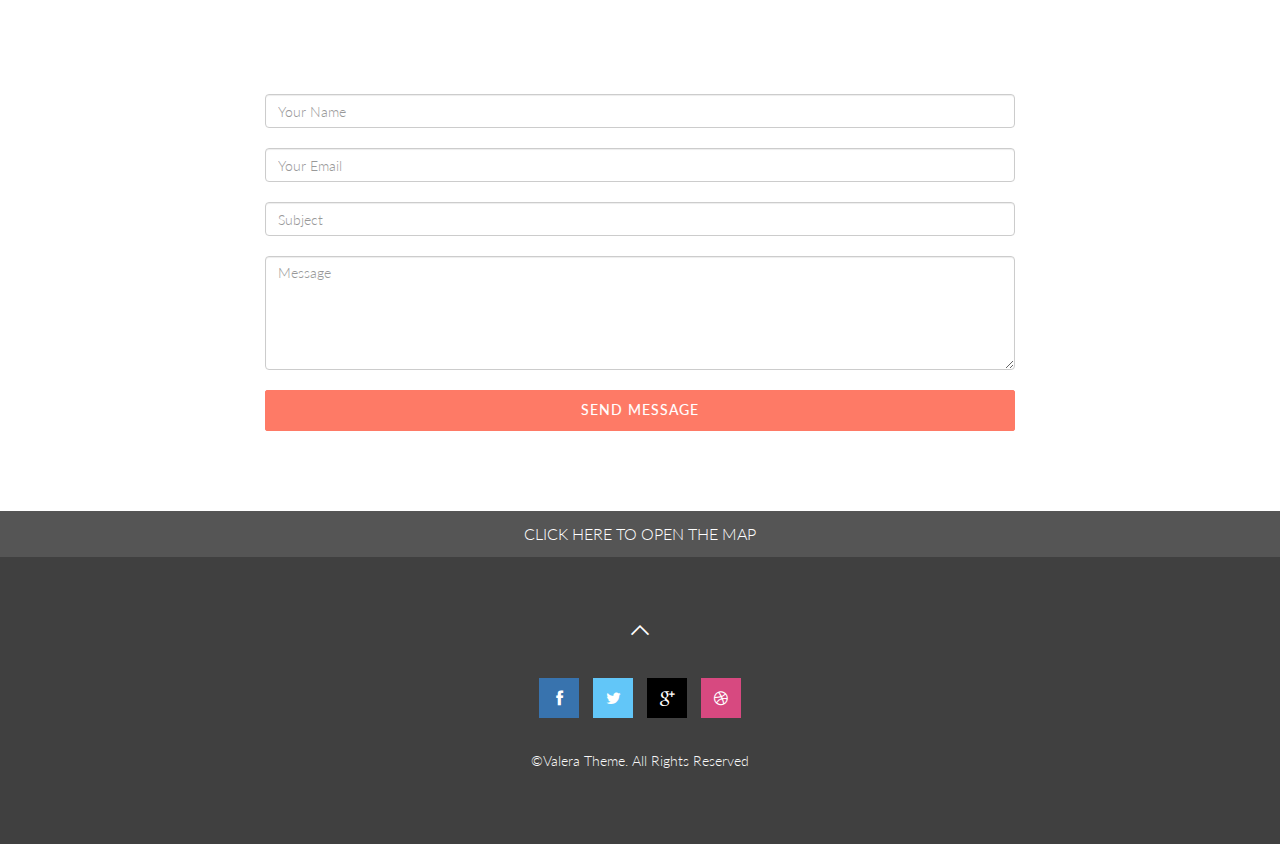
<file: Hire'em/index-slide.html>
<!DOCTYPE html>
<html lang="en">

<head>
  <meta charset="utf-8">
  <meta name="viewport" content="width=device-width, initial-scale=1.0">
  <meta name="description" content="">
  <meta name="author" content="">

  <title>Valera bootstrap 3 one page template</title>

  <!-- css -->
  <link href="css/bootstrap.min.css" rel="stylesheet" type="text/css">
  <link href="font-awesome/css/font-awesome.min.css" rel="stylesheet" type="text/css" />
  <link href="css/nivo-lightbox.css" rel="stylesheet" />
  <link href="css/nivo-lightbox-theme/default/default.css" rel="stylesheet" type="text/css" />
  <link href="css/owl.carousel.css" rel="stylesheet" media="screen" />
  <link href="css/owl.theme.css" rel="stylesheet" media="screen" />
  <link href="css/flexslider.css" rel="stylesheet" />
  <link href="css/slippry.css" rel="stylesheet">
  <link href="css/animate.css" rel="stylesheet" />
  <link href="css/style.css" rel="stylesheet">
  <link href="color/default.css" rel="stylesheet">

  <!-- =======================================================
    Theme Name: Valera
    Theme URL: https://bootstrapmade.com/valera-free-bootstrap-theme/
    Author: BootstrapMade
    Author URL: https://bootstrapmade.com
  ======================================================= -->

</head>

<body id="page-top" data-spy="scroll" data-target=".navbar-custom">

  <!-- page loader -->
  <div id="page-loader">
    <div class="loader">
      <div class="spinner">
        <div class="spinner-container con1">
          <div class="circle1"></div>
          <div class="circle2"></div>
          <div class="circle3"></div>
          <div class="circle4"></div>
        </div>
        <div class="spinner-container con2">
          <div class="circle1"></div>
          <div class="circle2"></div>
          <div class="circle3"></div>
          <div class="circle4"></div>
        </div>
        <div class="spinner-container con3">
          <div class="circle1"></div>
          <div class="circle2"></div>
          <div class="circle3"></div>
          <div class="circle4"></div>
        </div>
      </div>
    </div>
  </div>
  <!-- /page loader -->

  <!-- Section: home slide -->
  <section id="intro" class="home-slide text-light">
    <ul id="valera-slippry">
      <li>
        <div>
          <img src="img/slides/1.jpg" alt="Welcome to Valera <br /><a href='#about' class='btn btn-skin btn-slide'>Learn more</a>">
        </div>
      </li>
      <li>
        <div><img src="img/slides/2.jpg" alt="This is an awesome theme <br /><a href='#' class='btn btn-skin btn-slide'>Service block</a>"></div>
      </li>
      <li>
        <div><img src="img/slides/3.jpg" alt="You are going to <span class='red'>♥</span> it :) <br /><a href='#' class='btn btn-skin btn-slide'>Portfolio</a>"></div>
      </li>
    </ul>
  </section>
  <!-- /Section: intro -->


  <!-- Navigation -->
  <div id="navigation">
    <nav class="navbar navbar-custom" role="navigation">
      <div class="container">
        <div class="row">
          <div class="col-md-2">
            <div class="site-logo">
              <a href="index.html"><img src="img/logo-dark.png" alt="" /></a>
            </div>
          </div>


          <div class="col-md-10">

            <!-- Brand and toggle get grouped for better mobile display -->
            <div class="navbar-header">
              <button type="button" class="navbar-toggle" data-toggle="collapse" data-target="#menu">
                                                <i class="fa fa-bars"></i>
                                                </button>
            </div>
            <!-- Collect the nav links, forms, and other content for toggling -->
            <div class="collapse navbar-collapse" id="menu">
              <ul class="nav navbar-nav navbar-right">
                <li class="active"><a href="#intro">Home</a></li>
                <li><a href="#about">About Us</a></li>
                <li><a href="#service">Services</a></li>
                <li><a href="#works">Works</a></li>

                <li><a href="#contact">Contact</a></li>
                <li class="dropdown nav-toggle">
                  <a href="#" class="dropdown-toggle" data-toggle="dropdown">Dropwdown<b class="caret"></b></a>
                  <ul class="dropdown-menu">
                    <li><a class="external" href="#">Sub menu</a></li>
                    <li><a class="external" href="#">Sub menu</a></li>
                  </ul>
                </li>
              </ul>
            </div>
            <!-- /.Navbar-collapse -->

          </div>
        </div>
      </div>
      <!-- /.container -->
    </nav>
  </div>
  <!-- /Navigation -->

  <!-- Section: about -->
  <section id="about" class="home-section color-dark bg-white">
    <div class="container marginbot-50">
      <div class="row">
        <div class="col-lg-8 col-lg-offset-2">
          <div class="wow flipInY" data-wow-offset="0" data-wow-delay="0.4s">
            <div class="section-heading text-center">
              <h2 class="h-bold">About</h2>
              <div class="divider-header"></div>
              <p>Lorem ipsum dolor sit amet, agam perfecto sensibus usu at duo ut iriure.</p>
            </div>
          </div>
        </div>
      </div>

    </div>

    <div class="text-center">
      <div class="container">


        <div class="row">
          <div class="col-xs-6 col-sm-3 col-md-3">
            <div class="team-wrapper-big wow bounceInUp" data-wow-delay="0.2s">
              <div class="team-wrapper-overlay">
                <h5>Keyla Cruse</h5>
                <p>Graeco voluptua sed ea, malorum quaeque cotidieque per eu, quo id possit dissentias.</p>
                <div class="social-icons">
                  <ul class="team-social">
                    <li class="social-facebook"><a href="#"><i class="fa fa-facebook"></i></a></li>
                    <li class="social-twitter"><a href="#"><i class="fa fa-twitter"></i></a></li>
                    <li class="social-google"><a href="#"><i class="fa fa-google-plus"></i></a></li>
                  </ul>
                </div>
              </div>
              <img src="img/team/1.jpg" alt="" />
            </div>
          </div>

          <div class="col-xs-6 col-sm-3 col-md-3">
            <div class="team-wrapper-big wow bounceInUp" data-wow-delay="0.5s">
              <div class="team-wrapper-overlay">
                <h5>Tanya Doe</h5>
                <p>Graeco voluptua sed ea, malorum quaeque cotidieque per eu, quo id possit dissentias.</p>
                <div class="social-icons">
                  <ul class="team-social">
                    <li class="social-facebook"><a href="#"><i class="fa fa-facebook"></i></a></li>
                    <li class="social-twitter"><a href="#"><i class="fa fa-twitter"></i></a></li>
                    <li class="social-google"><a href="#"><i class="fa fa-google-plus"></i></a></li>
                  </ul>
                </div>
              </div>
              <img src="img/team/2.jpg" alt="" />
            </div>
          </div>
          <div class="col-xs-6 col-sm-3 col-md-3">
            <div class="team-wrapper-big wow bounceInUp" data-wow-delay="0.8s">
              <div class="team-wrapper-overlay">
                <h5>Heck Steven</h5>
                <p>Graeco voluptua sed ea, malorum quaeque cotidieque per eu, quo id possit dissentias.</p>
                <div class="social-icons">
                  <ul class="team-social">
                    <li class="social-facebook"><a href="#"><i class="fa fa-facebook"></i></a></li>
                    <li class="social-twitter"><a href="#"><i class="fa fa-twitter"></i></a></li>
                    <li class="social-google"><a href="#"><i class="fa fa-google-plus"></i></a></li>
                  </ul>
                </div>
              </div>
              <img src="img/team/3.jpg" alt="" />
            </div>
          </div>
          <div class="col-xs-6 col-sm-3 col-md-3">
            <div class="team-wrapper-big wow bounceInUp" data-wow-delay="1s">
              <div class="team-wrapper-overlay">
                <h5>Adrian Dawn</h5>
                <p>Graeco voluptua sed ea, malorum quaeque cotidieque per eu, quo id possit dissentias.</p>
                <div class="social-icons">
                  <ul class="team-social">
                    <li class="social-facebook"><a href="#"><i class="fa fa-facebook"></i></a></li>
                    <li class="social-twitter"><a href="#"><i class="fa fa-twitter"></i></a></li>
                    <li class="social-google"><a href="#"><i class="fa fa-google-plus"></i></a></li>
                  </ul>
                </div>
              </div>
              <img src="img/team/4.jpg" alt="" />
            </div>
          </div>
        </div>
      </div>
    </div>
  </section>
  <!-- /Section: about -->

  <!-- Section: parallax 1 -->
  <section id="parallax1" class="home-section parallax text-light" data-stellar-background-ratio="0.5">
    <div class="container">
      <div class="row">
        <div class="col-md-12">
          <div class="text-center">
            <h2 class="big-heading highlight-dark wow bounceInDown" data-wow-delay="0.2s">We start from pixel perfect pattern</h2>
          </div>
        </div>
      </div>
    </div>
  </section>

  <!-- Section: services -->
  <section id="service" class="home-section color-dark bg-white">
    <div class="container marginbot-50">
      <div class="row">
        <div class="col-lg-8 col-lg-offset-2">
          <div class="wow flipInY" data-wow-offset="0" data-wow-delay="0.4s">
            <div class="section-heading text-center">
              <h2 class="h-bold">Services</h2>
              <div class="divider-header"></div>
              <p>Lorem ipsum dolor sit amet, agam perfecto sensibus usu at duo ut iriure.</p>
            </div>
          </div>
        </div>
      </div>

    </div>

    <div class="text-center">
      <div class="container">

        <div class="row">
          <div class="col-xs-6 col-sm-3 col-md-3">
            <div class="wow fadeInLeft" data-wow-delay="0.2s">
              <div class="service-box">
                <div class="service-icon">
                  <span class="pe-7s-monitor pe-5x"></span>
                </div>
                <div class="service-desc">
                  <h5>Web Design</h5>
                  <p>
                    Ad denique euripidis signiferumque vim, iusto admodum quo cu. No tritani neglegentur mediocritatem duo.
                  </p>
                  <a href="#" class="btn btn-skin">Learn more</a>
                </div>
              </div>
            </div>
          </div>
          <div class="col-xs-6 col-sm-3 col-md-3">
            <div class="wow fadeInUp" data-wow-delay="0.2s">
              <div class="service-box">
                <div class="service-icon">
                  <span class="pe-7s-camera pe-5x"></span>
                </div>
                <div class="service-desc">
                  <h5>Photography</h5>
                  <p>
                    Ad denique euripidis signiferumque vim, iusto admodum quo cu. No tritani neglegentur mediocritatem duo.
                  </p>
                  <a href="#" class="btn btn-skin">Learn more</a>
                </div>
              </div>
            </div>
          </div>
          <div class="col-xs-6 col-sm-3 col-md-3">
            <div class="wow fadeInUp" data-wow-delay="0.2s">
              <div class="service-box">
                <div class="service-icon">
                  <span class="pe-7s-note pe-5x"></span>
                </div>
                <div class="service-desc">
                  <h5>Graphic design</h5>
                  <p>
                    Ad denique euripidis signiferumque vim, iusto admodum quo cu. No tritani neglegentur mediocritatem duo.
                  </p>
                  <a href="#" class="btn btn-skin">Learn more</a>
                </div>
              </div>
            </div>
          </div>
          <div class="col-xs-6 col-sm-3 col-md-3">
            <div class="wow fadeInRight" data-wow-delay="0.2s">
              <div class="service-box">
                <div class="service-icon">
                  <span class="pe-7s-phone pe-5x"></span>
                </div>
                <div class="service-desc">
                  <h5>Mobile apps</h5>
                  <p>
                    Ad denique euripidis signiferumque vim, iusto admodum quo cu. No tritani neglegentur mediocritatem duo.
                  </p>
                  <a href="#" class="btn btn-skin">Learn more</a>
                </div>
              </div>
            </div>
          </div>
        </div>
      </div>
    </div>
  </section>
  <!-- /Section: services -->

  <!-- Section: parallax 2 -->
  <section id="parallax2" class="home-section parallax text-light" data-stellar-background-ratio="0.5">
    <div class="container">
      <div class="row appear stats">
        <div class="col-md-3">
          <div class="align-center color-white txt-shadow">
            <div class="icon">
              <i class="pe-7s-stopwatch pe-5x"></i>
            </div>
            <strong id="counter-coffee" class="number">1142</strong><br />
            <span class="text">Minutes</span>
          </div>
        </div>
        <div class="col-md-3">
          <div class="align-center color-white txt-shadow">
            <div class="icon">
              <i class="pe-7s-music pe-5x"></i>
            </div>
            <strong id="counter-music" class="number">229</strong><br />
            <span class="text">Tracks</span>
          </div>
        </div>
        <div class="col-md-3">
          <div class="align-center color-white txt-shadow">
            <div class="icon">
              <i class="pe-7s-coffee pe-5x"></i>
            </div>
            <strong id="counter-clock" class="number">451</strong><br />
            <span class="text">Cokes</span>
          </div>
        </div>
        <div class="col-md-3">
          <div class="align-center color-white txt-shadow">
            <div class="icon">
              <i class="pe-7s-cup pe-5x"></i>
            </div>
            <strong id="counter-heart" class="number">112</strong><br />
            <span class="text">Awwards</span>
          </div>
        </div>
      </div>
    </div>
  </section>


  <!-- Section: works -->
  <section id="works" class="home-section color-dark text-center bg-white">
    <div class="container marginbot-50">
      <div class="row">
        <div class="col-lg-8 col-lg-offset-2">
          <div class="wow flipInY" data-wow-offset="0" data-wow-delay="0.4s">
            <div class="section-heading text-center">
              <h2 class="h-bold">Portfolio</h2>
              <div class="divider-header"></div>
              <p>Lorem ipsum dolor sit amet, agam perfecto sensibus usu at duo ut iriure.</p>
            </div>
          </div>
        </div>
      </div>

    </div>

    <div class="container">
      <div class="row">
        <div class="col-sm-12 col-md-12 col-lg-12">
          <div class="wow bounceInUp" data-wow-delay="0.4s">
            <div id="owl-works" class="owl-carousel">
              <div class="item"><a href="img/works/1.jpg" title="This is an image title" data-lightbox-gallery="gallery1" data-lightbox-hidpi="img/works/1@2x.jpg"><img src="img/works/1.jpg" class="img-responsive" alt="img"></a></div>
              <div class="item"><a href="img/works/2.jpg" title="This is an image title" data-lightbox-gallery="gallery1" data-lightbox-hidpi="img/works/2@2x.jpg"><img src="img/works/2.jpg" class="img-responsive " alt="img"></a></div>
              <div class="item"><a href="img/works/3.jpg" title="This is an image title" data-lightbox-gallery="gallery1" data-lightbox-hidpi="img/works/3@2x.jpg"><img src="img/works/3.jpg" class="img-responsive " alt="img"></a></div>
              <div class="item"><a href="img/works/4.jpg" title="This is an image title" data-lightbox-gallery="gallery1" data-lightbox-hidpi="img/works/4@2x.jpg"><img src="img/works/4.jpg" class="img-responsive " alt="img"></a></div>
              <div class="item"><a href="img/works/5.jpg" title="This is an image title" data-lightbox-gallery="gallery1" data-lightbox-hidpi="img/works/5@2x.jpg"><img src="img/works/5.jpg" class="img-responsive " alt="img"></a></div>
              <div class="item"><a href="img/works/6.jpg" title="This is an image title" data-lightbox-gallery="gallery1" data-lightbox-hidpi="img/works/6@2x.jpg"><img src="img/works/6.jpg" class="img-responsive " alt="img"></a></div>
              <div class="item"><a href="img/works/7.jpg" title="This is an image title" data-lightbox-gallery="gallery1" data-lightbox-hidpi="img/works/7@2x.jpg"><img src="img/works/7.jpg" class="img-responsive " alt="img"></a></div>
              <div class="item"><a href="img/works/8.jpg" title="This is an image title" data-lightbox-gallery="gallery1" data-lightbox-hidpi="img/works/8@2x.jpg"><img src="img/works/8.jpg" class="img-responsive " alt="img"></a></div>
            </div>
          </div>
        </div>
      </div>
    </div>

  </section>
  <!-- /Section: works -->

  <!-- Section: parallax 3 -->
  <section id="parallax3" class="home-section parallax text-light text-center" data-stellar-background-ratio="0.5">
    <div class="container">
      <div class="row">
        <div class="col-md-12">
          <div class="testimonialslide clearfix flexslider">
            <ul class="slides">
              <li>
                <blockquote>
                  Usu ei porro deleniti similique, per no consetetur necessitatibus. Ut sed augue docendi alienum, ex oblique scaevola inciderint pri, unum movet cu cum. Et cum impedit epicuri
                </blockquote>
                <h4>Daniel Dan <span>&#8213; MA System</span></h4>
              </li>
              <li>
                <blockquote>
                  Usu ei porro deleniti similique, per no consetetur necessitatibus. Ut sed augue docendi alienum, ex oblique scaevola inciderint pri, unum movet cu cum. Et cum impedit epicuri
                </blockquote>
                <h4>Mark Wellbeck <span>&#8213; AC Software </span></h4>
              </li>
            </ul>
          </div>
        </div>
      </div>
    </div>
  </section>


  <!-- Section: contact -->
  <section id="contact" class="home-section nopadd-bot color-dark bg-white text-center">
    <div class="container marginbot-50">
      <div class="row">
        <div class="col-lg-8 col-lg-offset-2">
          <div class="wow flipInY" data-wow-offset="0" data-wow-delay="0.4s">
            <div class="section-heading text-center">
              <h2 class="h-bold">Contact us</h2>
              <div class="divider-header"></div>
              <p>Lorem ipsum dolor sit amet, agam perfecto sensibus usu at duo ut iriure.</p>
            </div>
          </div>
        </div>
      </div>

    </div>

    <div class="container">

      <div class="row marginbot-80">
        <div class="col-md-8 col-md-offset-2">
          <div id="sendmessage">Your message has been sent. Thank you!</div>
          <div id="errormessage"></div>
          <form action="" method="post" role="form" class="contactForm">
            <div class="form-group">
              <input type="text" name="name" class="form-control" id="name" placeholder="Your Name" data-rule="minlen:4" data-msg="Please enter at least 4 chars" />
              <div class="validation"></div>
            </div>
            <div class="form-group">
              <input type="email" class="form-control" name="email" id="email" placeholder="Your Email" data-rule="email" data-msg="Please enter a valid email" />
              <div class="validation"></div>
            </div>
            <div class="form-group">
              <input type="text" class="form-control" name="subject" id="subject" placeholder="Subject" data-rule="minlen:4" data-msg="Please enter at least 8 chars of subject" />
              <div class="validation"></div>
            </div>
            <div class="form-group">
              <textarea class="form-control" name="message" rows="5" data-rule="required" data-msg="Please write something for us" placeholder="Message"></textarea>
              <div class="validation"></div>
            </div>

            <div class="text-center"><button type="submit" class="btn btn-skin btn-lg btn-block">Send Message</button></div>
          </form>
        </div>
      </div>


    </div>
  </section>
  <!-- /Section: contact -->

  <!-- google map -->
  <div id="map-btn1-div">
    <a id="map-btn1" class="gmap-btn close-map-button btn-show" href="#map">
		Click here to open the map
		</a>
  </div>
  <a id="map-btn2" class="btn btn-skin btn-lg btn-noradius gmap-btn close-map-button btn-hide" href="#map" title="Close google map" data-toggle="tooltip" data-placement="top">
	795 Folsom Ave, Suite 600 San Francisco, CA 94107
	</a>

  <!-- google map -->
  <section id="map" class="close-map">
    <iframe src="https://www.google.com/maps/embed?pb=!1m18!1m12!1m3!1d22864.11283411948!2d-73.96468908098944!3d40.630720240038435!2m3!1f0!2f0!3f0!3m2!1i1024!2i768!4f13.1!3m3!1m2!1s0x89c24fa5d33f083b%3A0xc80b8f06e177fe62!2sNew+York%2C+NY%2C+USA!5e0!3m2!1sen!2sbg!4v1540447494452" width="100%" height="380" frameborder="0" style="border:0" allowfullscreen></iframe>
  </section>
  <!-- /google map -->


  <footer>
    <div class="container">
      <div class="row">
        <div class="col-md-6 col-md-offset-3">

          <div class="text-center">
            <a href="#intro" class="totop"><i class="pe-7s-angle-up pe-3x"></i></a>

            <div class="social-widget">


              <ul class="team-social">
                <li class="social-facebook"><a href="#"><i class="fa fa-facebook"></i></a></li>
                <li class="social-twitter"><a href="#"><i class="fa fa-twitter"></i></a></li>
                <li class="social-google"><a href="#"><i class="fa fa-google-plus"></i></a></li>
                <li class="social-dribbble"><a href="#"><i class="fa fa-dribbble"></i></a></li>
              </ul>

            </div>
            <p>&copy;Valera Theme. All Rights Reserved</p>
            
          </div>
        </div>
      </div>
    </div>
  </footer>

  <!-- Core JavaScript Files -->
  <script src="js/jquery.min.js"></script>
  <script src="js/bootstrap.min.js"></script>
  <script src="js/jquery.sticky.js"></script>
  <script src="js/slippry.min.js"></script>
  <script src="js/jquery.flexslider-min.js"></script>
  <script src="js/morphext.min.js"></script>
  <script src="js/jquery.mb.YTPlayer.js"></script>
  <script src="js/jquery.easing.min.js"></script>
  <script src="js/jquery.scrollTo.js"></script>
  <script src="js/jquery.appear.js"></script>
  <script src="js/stellar.js"></script>
  <script src="js/wow.min.js"></script>
  <script src="js/owl.carousel.min.js"></script>
  <script src="js/nivo-lightbox.min.js"></script>
  <script src="js/jquery.nicescroll.min.js"></script>
  <script src="js/custom.js"></script>
  <script src="contactform/contactform.js"></script>

</body>

</html>
</file>
<file: Hire'em/Documentation/assets/css/documenter_style.css>
/*!
 * Documenter 2.0
 * http://rxa.li/documenter
 *
 * Copyright 2011, Xaver Birsak
 * http://revaxarts.com
 *
 */
html,body,div,span,applet,object,iframe,h1,h2,h3,h4,h5,h6,p,blockquote,a,abbr,acronym,address,big,cite,code,del,dfn,em,font,img,ins,kbd,q,s,samp,small,strike,strong,sub,sup,tt,var,dl,dt,dd,ol,ul,li,fieldset,form,label,legend,table,caption,tbody,tfoot,thead,tr,th,td{
	margin:0;
	padding:0;
	border:0;
	outline:0;
	font-weight:inherit;
	font-style:inherit;
	font-size:100%;
	font-family:inherit;
	vertical-align:baseline;
}
html { 
	font-size:101%;
	font-family:Arial,verdana,arial,sans-serif;
	font-size:12px;
	-webkit-text-size-adjust:none;
	color:#6F6F6F;
	background-color:#efefef;
}
body{
	min-height:100%;
	height:auto;
	width:100%;
}
footer, header, section {
	display:block;
}
a{ color:#6F6F6F; text-decoration:none; cursor:pointer; }
a:hover { text-decoration:underline }
p, ul, ol{
	margin:18px 0;
	line-height:1.5em;
}
li{
	list-style:none;
}
li.placeholder{
	height:70px;
	width:100%;
	font-size:16px;
}
hr { 
	display:block;
	height:0px;
	line-height:0px;
	border:0;
	border-top:1px solid #ddd;
	border-bottom:1px solid #aaa;
	margin:16px 0;
	padding:0;
	clear:both;
	float:none;
}
hr.notop{
	margin-top:0;
}
strong{
	font-weight:700;
}
#documenter_buttons{
	position:absolute;
	right:10px;
	margin-top:-30px;
}
.btn{
	cursor:pointer;
	width:auto;
	padding:7px 7px 8px;
	border-radius:3px;
	border:1px solid #ccc;
}
.btn:hover{
	border:1px solid #B1B4B0;
	box-shadow:0px 2px 2px rgba(0,0,0,0.1);
	-moz-box-shadow:0px 2px 2px rgba(0,0,0,0.1);
	-webkit-box-shadow:0px 2px 2px rgba(0,0,0,0.1);
	text-decoration:none;
}
.btn:active{
	border:1px solid #B1B4B0;
	box-shadow:inset 0px 2px 2px rgba(0,0,0,0.1);
	-moz-box-shadow:inset 0px 2px 2px rgba(0,0,0,0.1);
	-webkit-box-shadow:inset 0px 2px 2px rgba(0,0,0,0.1);
	background-color:#eee;
}

#documenter_content{
	position:absolute;
	right:18px;
	left:218px;
	padding-left:10px;
	padding-bottom:800px;
	min-height:100%;
	height:auto;
	z-index:1;
}
#documenter_sidebar{
	-moz-box-shadow:0 0 6px rgba(3,3,3,0.6);
	-webkit-box-shadow:0 0 6px rgba(3,3,3,0.6);
	box-shadow:0 0 6px rgba(3,3,3,0.6);
	position:fixed;
	left:0;
	width:200px;
	height:100%;
	min-height:100%;
	z-index:100;
}
#documenter_sidebar a{
	position:relative;
	z-index:100;
}
img{
	border:0;
}
#documenter_copyright{
	position:absolute;
	bottom:10px;
	font-size:10px;
	right:15px;
	width:200px;
	text-align:right;
	z-index:1
}
noscript{
	display:block;
	position:absolute;
	top:238px;
	margin:0 auto;
	width:800px;
	bottom:0;
	z-index:20;
}
noscript p{
	width:800px;
	font-size:20px;
	padding-top:20px;
	margin:0 auto;
	color:#4D4D4D;
}
.small{
	font-size:10px;
	letter-spacing:0;
}

/*----------------------------------------------------------------------*/
/* Sidebar
/*----------------------------------------------------------------------*/

#documenter_sidebar #documenter_logo{
	display:block;
	height:20%;
	max-height:200px;
	min-height:70px;
	width:200px;
	background-position:center center;
	background-repeat:no-repeat;
}
#documenter_sidebar ul{
	font-size:12px;
	font-weight:700;
	min-height:150px;
	height:75%;
	overflow:auto;
}

#documenter_sidebar ul li{
	text-align:right;
	padding:0;
}
#documenter_sidebar ul a{
	display:block;
	border-top:1px solid #ddd;
	border-bottom:1px solid #aaa;
	padding:6px 15px 7px 0;
	text-align:right;
}
#documenter_sidebar ul a:hover,#documenter_sidebar ul a.current{
	-webkit-text-shadow:none;
	-moz-text-shadow:none;
	text-shadow:none;
	text-decoration:none;
}
#documenter_sidebar ul li ul{
	border-top:0;
	font-size:10px;
	min-height:10px;
	height:auto;
	overflow:auto;
	margin:0;
	display:none;
}
#documenter_sidebar ul li ul li a{
	display:block;
	padding:4px 15px 5px 0;
	text-align:right;
}

/*----------------------------------------------------------------------*/
/* Content
/*----------------------------------------------------------------------*/

#documenter_cover{
	position:relative;
	height:800px;
	padding-top:200px !important;
}
#documenter_cover li{
	list-style:none !important;
	margin-left:0 !important;
}
#documenter_cover p{
	width:500px;
}
#documenter_content section{
	padding-top:70px;
}
#documenter_content h1{
	font-size:30px;
	font-weight:700;
}
#documenter_content h2{
	font-size:20px;
	margin-bottom:18px;
	font-weight:100;
}
#documenter_content h3{
	font-size:26px;
	margin:18px 0 0;
	font-weight:100;
}
#documenter_content h4{
	font-size:20px;
	margin:18px 0;
	font-weight:100;
}
#documenter_content h5{
	font-size:16px;
	margin:18px 0;
	font-weight:100;
}
#documenter_content h6{
	font-size:14px;
	margin:18px 0;
	font-weight:100;
}
#documenter_content p{
	margin:18px 0;
}
#documenter_content ol li{
	list-style:decimal;
	margin-left:36px;
}
#documenter_content ul li{
	list-style:square;
	margin-left:36px;
}
#documenter_content dl{
}
#documenter_content dl dt{
	padding-top:12px;
	font-weight:700;
	font-size:14px;
}
#documenter_content dl dd{
	padding-top:3px;
	margin-left:18px;
}
#documenter_content table{
	border-collapse:collapse;
}
#documenter_content table th{
	font-weight:700;
}
#documenter_content table th, #documenter_content table td{
	padding:3px;
	text-align:left;
}
#documenter_content code{
	font-family:"Courier New", Courier, monospace;
	font-size:12px;
}
#documenter_content .warning{
	padding:10px 10px 10px 30px;
	border:1px solid #D5D458;
	background-color:#F0FEB1;
	background-image:url(img/warning.png);
	background-repeat:no-repeat;
	background-position: 8px 11px;
}
#documenter_content .info{
	padding:10px 10px 10px 30px;
	border:1px solid #6AB3FF;
	background-color:#A3D0FF;
	background-image:url(img/info.png);
	background-repeat:no-repeat;
	background-position: 8px 11px;
}
#documenter_content div.alert {
  padding: 8px 35px 8px 14px;
  text-shadow: 0 1px 0 rgba(255, 255, 255, 0.5);
  background-color: #fcf8e3;
  border: 1px solid #fbeed5;
  -webkit-border-radius: 4px;
  -moz-border-radius: 4px;
  border-radius: 4px;
}
#documenter_content div.alert-success,#documenter_content  div.alert-success div.alert-heading {
  color: #468847;
}
#documenter_content div.alert-danger,#documenter_content  div.alert-error {
  background-color: #f2dede;
  border-color: #eed3d7;
}
#documenter_content div.alert-danger,
#documenter_content div.alert-error,
#documenter_content div.alert-danger div.alert-heading,
#documenter_content div.alert-error div.alert-heading {
  color: #b94a48;
}
#documenter_content div.alert-info {
  background-color: #d9edf7;
  border-color: #bce8f1;
}
#documenter_content div.alert-info,#documenter_content  div.alert-info div.alert-heading {
  color: #3a87ad;
}
#documenter_content div.alert-block {
  padding-top: 14px;
  padding-bottom: 14px;
}
#documenter_content div.alert-block > p,#documenter_content  div.alert-block > ul {
  margin-bottom: 0;
}
#documenter_content div.alert-block p + p {
  margin-top: 5px;
}





/*----------------------------------------------------------------------*/
/* Print Styles
/*----------------------------------------------------------------------*/

@media print {
	 * { background: transparent !important; color: black !important; text-shadow: none !important; filter:none !important;
	-ms-filter: none !important; } /* Black prints faster: sanbeiji.com/archives/953 */
	a, a:visited { color: #444 !important; text-decoration: underline; }
	a[href]:after { content: " (" attr(href) ")"; }
	abbr[title]:after { content: " (" attr(title) ")"; }
	.ir a:after, a[href^="javascript:"]:after, a[href^="#"]:after { content: ""; }  /* Don't show links for images, or javascript/internal links */
	pre, blockquote { border: 1px solid #999; page-break-inside: avoid; }
	thead { display: table-header-group; } /* css-discuss.incutio.com/wiki/Printing_Tables */
	tr, img { page-break-inside: avoid; }
	@page { margin: 0.5cm; }
	p, h2, h3 { orphans: 3; widows: 3; }
	h2, h3{ page-break-after: avoid; }
	hr { border-top:1px solid #000 !important;border-bottom:0 !important; }
	
	#documenter_sidebar{
		-moz-box-shadow:none;
		-webkit-box-shadow:none;
		box-shadow:none;
		position:absolute;
		left:10px;
		top:0;
		width:100%;
		margin-top:500px;
	}
	#documenter_sidebar ul:before { content: "Table of Contents"; }
	
	#documenter_sidebar ul{
		border:0 !important;
	}
	#documenter_sidebar ul li{
		border:0 !important;
		text-align:left;
	}
	#documenter_sidebar ul li a{
		border:0 !important;
		text-align:left;
		padding:4px;
	}
	#documenter_sidebar ul li a:hover{
		border:0 !important;
	}
	#documenter_sidebar #documenter_logo{
		display:none;
	}
	#documenter_sidebar #documenter_copyright{
		display:none;
	}
	#documenter_content{
		left:10px;
	}
	#documenter_cover{
		margin-bottom:300px;
	}
	#documenter_content .warning{
		background-image:url(img/warning.png) !important;
		background-repeat:no-repeat !important;
		background-position: 8px 11px !important;
	}
	#documenter_content .info{
		background-image:url(img/info.png) !important;
		background-repeat:no-repeat !important;
		background-position: 8px 11px !important;
	}
}
</file>
<file: Hire'em/Documentation/assets/js/google-code-prettify/prettify.css>
.com { color: #93a1a1; }
.lit { color: #195f91; }
.pun, .opn, .clo { color: #93a1a1; }
.fun { color: #dc322f; }
.str, .atv { color: #D14; }
.kwd, .linenums .tag { color: #1e347b; }
.typ, .atn, .dec, .var { color: teal; }
.pln { color: #48484c; }

.prettyprint {
  padding: 8px;
  background-color: #f7f7f9;
  border: 1px solid #e1e1e8;
}
.prettyprint.linenums {
  -webkit-box-shadow: inset 40px 0 0 #fbfbfc, inset 41px 0 0 #ececf0;
     -moz-box-shadow: inset 40px 0 0 #fbfbfc, inset 41px 0 0 #ececf0;
          box-shadow: inset 40px 0 0 #fbfbfc, inset 41px 0 0 #ececf0;
}

/* Specify class=linenums on a pre to get line numbering */
ol.linenums {
  margin: 0 0 0 33px; /* IE indents via margin-left */
} 
ol.linenums li {
  padding-left: 12px;
  color: #bebec5;
  line-height: 18px;
  text-shadow: 0 1px 0 #fff;
}
</file>
<file: Hire'em/css/slippry.css>
/**
 * slippry v1.2.1 - Simple responsive content slider
 * http://slippry.com
 *
 * Author(s): Lukas Jakob Hafner - @saftsaak
 *            Thomas Hurd - @SeenNotHurd
 *
 * Copyright 2013, booncon oy - http://booncon.com
 *
 * Thanks @ http://bxslider.com for the inspiration!
 *
 * Released under the MIT license - http://opensource.org/licenses/MIT
 */
/* -------------------------- MIXINS ---------------------------------- */
/* -------------------------- END MIXINS ---------------------------------- */
/* kenBurns animations, very basic */
@-webkit-keyframes left-right {
  0% {
    -webkit-transform: translateY(-20%) translateX(-10%);
    -moz-transform: translateY(-20%) translateX(-10%);
    -ms-transform: translateY(-20%) translateX(-10%);
    -o-transform: translateY(-20%) translateX(-10%);
    transform: translateY(-20%) translateX(-10%);
  }

  100% {
    -webkit-transform: translateY(0%) translateX(10%);
    -moz-transform: translateY(0%) translateX(10%);
    -ms-transform: translateY(0%) translateX(10%);
    -o-transform: translateY(0%) translateX(10%);
    transform: translateY(0%) translateX(10%);
  }
}

@-moz-keyframes left-right {
  0% {
    -webkit-transform: translateY(-20%) translateX(-10%);
    -moz-transform: translateY(-20%) translateX(-10%);
    -ms-transform: translateY(-20%) translateX(-10%);
    -o-transform: translateY(-20%) translateX(-10%);
    transform: translateY(-20%) translateX(-10%);
  }

  100% {
    -webkit-transform: translateY(0%) translateX(10%);
    -moz-transform: translateY(0%) translateX(10%);
    -ms-transform: translateY(0%) translateX(10%);
    -o-transform: translateY(0%) translateX(10%);
    transform: translateY(0%) translateX(10%);
  }
}

@-ms-keyframes left-right {
  0% {
    -webkit-transform: translateY(-20%) translateX(-10%);
    -moz-transform: translateY(-20%) translateX(-10%);
    -ms-transform: translateY(-20%) translateX(-10%);
    -o-transform: translateY(-20%) translateX(-10%);
    transform: translateY(-20%) translateX(-10%);
  }

  100% {
    -webkit-transform: translateY(0%) translateX(10%);
    -moz-transform: translateY(0%) translateX(10%);
    -ms-transform: translateY(0%) translateX(10%);
    -o-transform: translateY(0%) translateX(10%);
    transform: translateY(0%) translateX(10%);
  }
}

@keyframes left-right {
  0% {
    -webkit-transform: translateY(-20%) translateX(-10%);
    -moz-transform: translateY(-20%) translateX(-10%);
    -ms-transform: translateY(-20%) translateX(-10%);
    -o-transform: translateY(-20%) translateX(-10%);
    transform: translateY(-20%) translateX(-10%);
  }

  100% {
    -webkit-transform: translateY(0%) translateX(10%);
    -moz-transform: translateY(0%) translateX(10%);
    -ms-transform: translateY(0%) translateX(10%);
    -o-transform: translateY(0%) translateX(10%);
    transform: translateY(0%) translateX(10%);
  }
}

@-webkit-keyframes right-left {
  0% {
    -webkit-transform: translateY(0%) translateX(10%);
    -moz-transform: translateY(0%) translateX(10%);
    -ms-transform: translateY(0%) translateX(10%);
    -o-transform: translateY(0%) translateX(10%);
    transform: translateY(0%) translateX(10%);
  }

  100% {
    -webkit-transform: translateY(-20%) translateX(-10%);
    -moz-transform: translateY(-20%) translateX(-10%);
    -ms-transform: translateY(-20%) translateX(-10%);
    -o-transform: translateY(-20%) translateX(-10%);
    transform: translateY(-20%) translateX(-10%);
  }
}

@-moz-keyframes right-left {
  0% {
    -webkit-transform: translateY(0%) translateX(10%);
    -moz-transform: translateY(0%) translateX(10%);
    -ms-transform: translateY(0%) translateX(10%);
    -o-transform: translateY(0%) translateX(10%);
    transform: translateY(0%) translateX(10%);
  }

  100% {
    -webkit-transform: translateY(-20%) translateX(-10%);
    -moz-transform: translateY(-20%) translateX(-10%);
    -ms-transform: translateY(-20%) translateX(-10%);
    -o-transform: translateY(-20%) translateX(-10%);
    transform: translateY(-20%) translateX(-10%);
  }
}

@-ms-keyframes right-left {
  0% {
    -webkit-transform: translateY(0%) translateX(10%);
    -moz-transform: translateY(0%) translateX(10%);
    -ms-transform: translateY(0%) translateX(10%);
    -o-transform: translateY(0%) translateX(10%);
    transform: translateY(0%) translateX(10%);
  }

  100% {
    -webkit-transform: translateY(-20%) translateX(-10%);
    -moz-transform: translateY(-20%) translateX(-10%);
    -ms-transform: translateY(-20%) translateX(-10%);
    -o-transform: translateY(-20%) translateX(-10%);
    transform: translateY(-20%) translateX(-10%);
  }
}

@keyframes right-left {
  0% {
    -webkit-transform: translateY(0%) translateX(10%);
    -moz-transform: translateY(0%) translateX(10%);
    -ms-transform: translateY(0%) translateX(10%);
    -o-transform: translateY(0%) translateX(10%);
    transform: translateY(0%) translateX(10%);
  }

  100% {
    -webkit-transform: translateY(-20%) translateX(-10%);
    -moz-transform: translateY(-20%) translateX(-10%);
    -ms-transform: translateY(-20%) translateX(-10%);
    -o-transform: translateY(-20%) translateX(-10%);
    transform: translateY(-20%) translateX(-10%);
  }
}

/* added to the original element calling slippry */
.sy-box.sy-loading {
  background: url(../img/sy-loader.gif) 50% 50% no-repeat;
  -webkit-background-size: 32px;
  -moz-background-size: 32px;
  -o-background-size: 32px;
  background-size: 32px;
  min-height: 40px;
}
.sy-box.sy-loading .sy-slides-wrap, .sy-box.sy-loading .sy-pager {
  visibility: hidden;
}

/* element that wraps the slides */
.sy-slides-wrap {
  position: relative;
  height: 100vh;
  width: 100%;
}
.sy-slides-wrap:hover .sy-controls {
  display: block;
}

/* element that crops the visible area to the slides */
.sy-slides-crop {
  height: 100%;
  width: 100%;
  position: absolute;
  overflow: hidden;
}

/* list containing the slides */
.sy-list {
  width: 100%;
  height: 100%;
  list-style: none;
  margin: 0;
  padding: 0;
  position: absolute;
}
.sy-list.horizontal {
  -webkit-transition: left ease;
  -moz-transition: left ease;
  -o-transition: left ease;
  transition: left ease;
}
.sy-list.vertical {
  -webkit-transition: top ease;
  -moz-transition: top ease;
  -o-transition: top ease;
  transition: top ease;
}

/* single slide */
.sy-slide {
  position: absolute;
  width: 100%;
  z-index: 2;
}
.sy-slide.kenburns {
  width: 140%;
  left: -20%;
}
.sy-slide.kenburns.useCSS {
  -webkit-transition-property: opacity;
  -moz-transition-property: opacity;
  -o-transition-property: opacity;
  transition-property: opacity;
}
.sy-slide.kenburns.useCSS.sy-ken:nth-child(1n) {
  -webkit-animation-name: left-right;
  -webkit-animation-fill-mode: forwards;
  -moz-animation-name: left-right;
  -moz-animation-fill-mode: forwards;
  -o-animation-name: left-right;
  -o-animation-fill-mode: forwards;
  animation-name: left-right;
  animation-fill-mode: forwards;
}
.sy-slide.kenburns.useCSS.sy-ken:nth-child(2n) {
  -webkit-animation-name: right-left;
  -webkit-animation-fill-mode: forwards;
  -moz-animation-name: right-left;
  -moz-animation-fill-mode: forwards;
  -o-animation-name: right-left;
  -o-animation-fill-mode: forwards;
  animation-name: right-left;
  animation-fill-mode: forwards;
}
.sy-slide.sy-active {
  z-index: 3;
}
.sy-slide > div {
  margin: 0;
  padding: 0;
  display: block;
  width: 100%;
}
.sy-slide > div > img {
  margin: 0;
  padding: 0;
  display: block;
  width: 100%;
  border: 0;
}


/* next/ prev buttons, with arrows and clickable area a lot larger than the visible buttons */
.sy-controls {
  display: none;
  list-style: none;
  height: 100%;
  width: 100%;
  position: absolute;
  padding: 0;
  margin: 0;
}
.sy-controls li {
  position: absolute;
  width: 10%;
  min-width: 4.2em;
  height: 100%;
  z-index: 33;
}
.sy-controls li.sy-prev {
  left: 0;
  top: 0;
}
.sy-controls li.sy-prev a:after {
  background-position: -5% 0;
}
.sy-controls li.sy-next {
  right: 0;
  top: 0;
}
.sy-controls li.sy-next a:after {
  background-position: 105% 0;
}
.sy-controls li a {
  position: relative;
  width: 100%;
  height: 100%;
  display: block;
  text-indent: -9999px;
}
.sy-controls li a:link, .sy-controls li a:visited {
  opacity: 0.4;
}
.sy-controls li a:hover, .sy-controls li a:focus {
  opacity: 0.8;
  outline: none;
}
.sy-controls li a:after {
  content: "";
  background-image: url(../img/arrows.svg);
  background-repeat: no-repeat;
  -webkit-background-size: cover;
  -moz-background-size: cover;
  -o-background-size: cover;
  background-size: cover;
  text-align: center;
  text-indent: 0;
  line-height: 2.8em;
  color: #111;
  font-weight: 800;
  position: absolute;
  background-color: #fff;
  width: 2.8em;
  height: 2.8em;
  left: 50%;
  top: 50%;
  margin-top: -1.4em;
  margin-left: -1.4em;
  -webkit-border-radius: 50%;
  -moz-border-radius: 50%;
  -ms-border-radius: 50%;
  -o-border-radius: 50%;
  border-radius: 50%;
}
@media only screen and (max-device-width: 600px) {
  .sy-controls {
    display: block;
  }
  .sy-controls li {
    min-width: 2.1em;
  }
  .sy-controls li a:after {
    width: 1.4em;
    height: 1.4em;
    margin-top: -0.7em;
    margin-left: -0.7em;
  }
}

/* captions, styled fo the overlay variant */
.sy-caption-wrap {
  position: absolute;
  bottom: 2em;
  z-index: 12;
  left: 50%;
}
.sy-caption-wrap .sy-caption {
  position: relative;
  left: -50%;
  background-color: rgba(0, 0, 0, 0.54);
  color: #000 !important;
  padding: 0.4em 1em;
  -webkit-border-radius: 1.2em;
  -moz-border-radius: 1.2em;
  -ms-border-radius: 1.2em;
  -o-border-radius: 1.2em;
  border-radius: 1.2em;
}
.sy-caption-wrap .sy-caption a:link, .sy-caption-wrap .sy-caption a:visited {
  font-weight: 600;
  text-decoration: none;
}
.sy-caption-wrap .sy-caption a:hover, .sy-caption-wrap .sy-caption a:focus {
  text-decoration: none;
}
@media only screen and (max-device-width: 600px), screen and (max-width: 600px) {
  .sy-caption-wrap {
    left: 0;
    bottom: 0.4em;
  }
  .sy-caption-wrap .sy-caption {
    left: 0;
    padding: 0.2em 0.4em;
    font-size: 0.92em;
    -webkit-border-radius: 0;
    -moz-border-radius: 0;
    -ms-border-radius: 0;
    -o-border-radius: 0;
    border-radius: 0;
  }
}

/* pager bubbles */
.sy-pager {
  overflow: hidden;
  *zoom: 1;
  display: block;
  width: 100%;
  margin: 1em 0 0;
  padding: 0;
  list-style: none;
  text-align: center;
}
.sy-pager li {
  display: inline-block;
  width: 1.2em;
  height: 1.2em;
  margin: 0 1em 0 0;
  -webkit-border-radius: 50%;
  -moz-border-radius: 50%;
  -ms-border-radius: 50%;
  -o-border-radius: 50%;
  border-radius: 50%;
}
.sy-pager li.sy-active a {
  background-color: #e24b70;
}
.sy-pager li a {
  width: 100%;
  height: 100%;
  display: block;
  background-color: #cccccc;
  text-indent: -9999px;
  -webkit-background-size: 2em;
  -moz-background-size: 2em;
  -o-background-size: 2em;
  background-size: 2em;
  -webkit-border-radius: 50%;
  -moz-border-radius: 50%;
  -ms-border-radius: 50%;
  -o-border-radius: 50%;
  border-radius: 50%;
}
.sy-pager li a:link, .sy-pager li a:visited {
  opacity: 1.0;
}
.sy-pager li a:hover, .sy-pager li a:focus {
  opacity: 0.6;
}

/* element to "keep/ fill" the space of the content, gets intrinsic height via js */
.sy-filler {
  width: 100%;
}
.sy-filler.ready {
  -webkit-transition: padding 600ms ease;
  -moz-transition: padding 600ms ease;
  -o-transition: padding 600ms ease;
  transition: padding 600ms ease;
}
</file>
<file: Hire'em/color/default.css>
a:hover,
a:focus {
    color: #FE7A66;
}

a,.tp-caption a.btn:hover {
	color: #FE7A66;
}
.top-nav-collapse {
	background: #FE7A66;
}

.navbar-custom ul.nav ul.dropdown-menu li a:hover {
	color: #FE7A66;
}

.team-wrapper-big:hover .team-wrapper-overlay, .team-wrapper-small:hover .team-wrapper-overlay { background: #FE7A66; }

.owl-theme .owl-controls .owl-page.active span,
.owl-theme .owl-controls.clickable .owl-page:hover span {
    background-color: #FE7A66;
}

.widget-avatar .avatar:hover {
    border: 5px solid #FE7A66;
}

.bg-skin {
	background: #FE7A66;
}

.highlight-color {
	background-color: #FE7A66;
}


/* pricing box  */
.pricing-box.skin {
	background: #FE7A66;
}


/* portfolio */




/* blog */

ul.comment-meta li a:hover {
	color: #FE7A66;
}

ul.comment-meta li.reply a {
	background: #FE7A66;
}

.pagination > li > a,
.pagination > li > span {
  color: #FE7A66;
}

.pagination > li > a:hover,
.pagination > li > span:hover,
.pagination > li > a:focus,
.pagination > li > span:focus {
  color: #FE7A66;
}

.pagination > .active > a,
.pagination > .active > span,
.pagination > .active > a:hover,
.pagination > .active > span:hover,
.pagination > .active > a:focus,
.pagination > .active > span:focus {
  background-color: #FE7A66;
  border-color: #FE7A66;
}
.sidebar .widget ul li a:hover {
	color: #FE7A66;
}

.widget .tagcloud a {
  background: #FE7A66;
}

.flex-control-paging li a.flex-active { background: #FE7A66;
	}
/* team */
.team-box {
	background: #FE7A66;
}

form#contact-form input:focus,form#contact-form select:focus,form#contact-form textarea:focus {
	border-color: #FE7A66;
}
form.search-form input:focus {
	border-color: #FE7A66;
}

/* footer */
ul.footer-menu li a:hover {
	color: #FE7A66;
}

footer a.totop:hover {
	color: #FE7A66;
}


.btn-skin {
  color: #fff;
  background-color: #FE7A66;
  border-color: #FE7A66;
}
</file>
<file: Hire'em/css/nivo-lightbox-theme/default/default.css>
/*
 * Nivo Lightbox Default Theme v1.0
 * http://dev7studios.com/nivo-lightbox
 *
 * Copyright 2013, Dev7studios
 * Free to use and abuse under the MIT license.
 * http://www.opensource.org/licenses/mit-license.php
 */
 
.nivo-lightbox-theme-default.nivo-lightbox-overlay { 
	background: #666;
	background: rgba(0,0,0,0.6); 
}
.nivo-lightbox-theme-default .nivo-lightbox-content.nivo-lightbox-loading { background: url(loading.gif) no-repeat 50% 50%; }

.nivo-lightbox-theme-default .nivo-lightbox-nav {
	top: 10%;
	width: 8%;
	height: 80%;
	text-indent: -9999px;
	background-repeat: no-repeat;
	background-position: 50% 50%;
	opacity: 0.5;
}
.nivo-lightbox-theme-default .nivo-lightbox-nav:hover { 
	opacity: 1; 
	background-color: rgba(0,0,0,0.5);
}
.nivo-lightbox-theme-default .nivo-lightbox-prev { 
	background-image: url(prev.png); 
	border-radius: 0 3px 3px 0;
}
.nivo-lightbox-theme-default .nivo-lightbox-next { 
	background-image: url(next.png); 
	border-radius: 3px 0 0 3px;
}

.nivo-lightbox-theme-default .nivo-lightbox-close {
	display: block;
	background: url(close.png) no-repeat 5px 5px;
	width: 16px;
	height: 16px;
	text-indent: -9999px;
	padding: 5px;
	opacity: 0.5;
}
.nivo-lightbox-theme-default .nivo-lightbox-close:hover { opacity: 1; }

.nivo-lightbox-theme-default .nivo-lightbox-title-wrap { bottom: -7%; }
.nivo-lightbox-theme-default .nivo-lightbox-title {
	font: 14px/20px 'Helvetica Neue', Helvetica, Arial, sans-serif;
	font-style: normal;
	font-weight: normal;
	background: #000;
	color: #fff;
	padding: 7px 15px;
	border-radius: 30px;
}

.nivo-lightbox-theme-default .nivo-lightbox-image img {
	background: #fff;
	-webkit-box-shadow: 0px 1px 1px rgba(0,0,0,0.4);
	   -moz-box-shadow: 0px 1px 1px rgba(0,0,0,0.4);
	        box-shadow: 0px 1px 1px rgba(0,0,0,0.4);
}
.nivo-lightbox-theme-default .nivo-lightbox-ajax,
.nivo-lightbox-theme-default .nivo-lightbox-inline {
	background: #fff;
	padding: 40px;
	-webkit-box-shadow: 0px 1px 1px rgba(0,0,0,0.4);
	   -moz-box-shadow: 0px 1px 1px rgba(0,0,0,0.4);
	        box-shadow: 0px 1px 1px rgba(0,0,0,0.4);
}

@media (-webkit-min-device-pixel-ratio: 1.3),
       (-o-min-device-pixel-ratio: 2.6/2),
       (min--moz-device-pixel-ratio: 1.3),
       (min-device-pixel-ratio: 1.3),
       (min-resolution: 1.3dppx) {

	.nivo-lightbox-theme-default .nivo-lightbox-content.nivo-lightbox-loading { 
		background-image: url(loading@2x.gif); 
		background-size: 32px 32px;
	}
	.nivo-lightbox-theme-default .nivo-lightbox-prev { 
		background-image: url(prev@2x.png); 
		background-size: 48px 48px;
	}
	.nivo-lightbox-theme-default .nivo-lightbox-next { 
		background-image: url(next@2x.png); 
		background-size: 48px 48px;
	}
	.nivo-lightbox-theme-default .nivo-lightbox-close { 
		background-image: url(close@2x.png); 
		background-size: 16px 16px;
	}
	
}
</file>
<file: Hire'em/css/style.css>
/*
    Theme Name: Valera
    Theme URL: https://bootstrapmade.com/valera-free-bootstrap-theme/
    Author: BootstrapMade
    Author URL: https://bootstrapmade.com
*/

/* ==== Google font ==== */
@import url(https://fonts.googleapis.com/css?family=Roboto:400,300,700,900);
@import url('https://fonts.googleapis.com/css?family=Lato:100,300,400,700,900,100italic,300italic,400italic,700italic,900italic');
/* --- pe-icon-7-stroke --- */
@import url('pe-icon-7-stroke.css');
@import url('helper.css');


body {
    width: 100%;
    height: 100%;
    font-family: 'Lato',sans-serif;
	font-weight: 300;
    color: #666;
    background-color: #fff;
	font-size: 16px;
    line-height: 1.6em;
}

html {
    width: 100%;
    height: 100%;
}

h1 {
	font-size: 38px;
}
h2 {
	font-size: 36px;
}
h3 {
	font-size: 32px;
}
h4 {
	font-size: 28px;
}
h5 {
	font-size: 24px;
}
h6 {
	font-size: 20px;
}

h1,
h2,
h3,
h4,
h5,
h6 {
    margin: 0 0 30px;
    font-family: 'Roboto', sans-serif;
    font-weight: 400;
	color: #111;
}

h1.h-xlight,h2.h-xlight,h3.h-xlight ,h4.h-xlight ,h5.h-xlight ,h6.h-xlight  {
	font-weight: 200;
}

h1.h-light,h2.h-light,h3.h-light ,h4.h-light ,h5.h-light ,h6.h-light  {
	font-weight: 300;
}

h1.h-bold,h2.h-bold,h3.h-bold ,h4.h-bold ,h5.h-bold ,h6.h-bold  {
	font-weight: 600;
}

h1.font-light,h2.font-light,h3.font-light,h4.font-light,h5.font-light,h6.font-light {
	color: #fff;
}

.big-heading {
	font-size: 48px;
	font-weight: 700;
}

p {
    margin: 0 0 20px;

}

p.lead {
	font-weight: 600;
}

.highlight-light {
	background-color: rgba(255,255,255,.5);
	padding: 20px;
	display: inline-block;
	color: #111;
}

.highlight-dark {
	background-color: rgba(0,0,0,.5);
	padding: 20px;
	display: inline-block;
	color: #fff;
}

.highlight-color {
	padding: 20px;
	display: inline-block;
}

a {
    color: #666;
    -webkit-transition: all .2s ease-in-out;
    -moz-transition: all .2s ease-in-out;
    transition: all .2s ease-in-out;
}

a:hover,
a:focus {
    text-decoration: none;
}

blockquote {
  padding: 10px 20px;
  margin: 0 0 20px;
  font-size: 24px;
	line-height: 1.5em;
  font-weight: 300;
  color: #999;
}

blockquote.bg-light {
	background-color: rgba(255,255,255,.8);
	padding: 20px;
	color: #222;
}

blockquote.bg-dark {
	background-color: rgba(0,0,0,.8);
	padding: 20px;
}

blockquote strong {
  font-weight: 700;
}




.light {
    font-weight: 400;
}



/* ------- Navigation ------------ */
#navigation {
	background: #fff;
	z-index: 9999;
	width:100%;
    box-sizing:border-box;
	border-bottom: 1px solid #eee;
	box-shadow:0px 0px 20px rgba(0, 0, 0, 0.1);
}


.navbar {
    margin-bottom: 0;
}

.navbar-brand {
    font-weight: 700;
}
.navbar-brand {
  height: 40px;
  padding: 5px 15px;
  font-size: 18px;
  line-height: 1em;
}

.navbar-brand:focus {
    outline: 0;
}

.nav.navbar-nav {
    background-color: rgba(255,255,255,.6);
}

.navbar-custom.top-nav-collapse .nav.navbar-nav {
    background-color: rgba(0,0,0,0);
}


.navbar-custom ul.nav li a {
	font-size: 12px;
	letter-spacing: 1px;
    color: #444;
	text-transform: uppercase;
	font-weight: 700;
}

.navbar-custom.top-nav-collapse ul.nav li a {
	    -webkit-transition: all .2s ease-in-out;
    -moz-transition: all .2s ease-in-out;
    transition: all .2s ease-in-out;
	color: #fff;
}

.navbar-custom ul.nav ul.dropdown-menu {
	  border-radius: 0;
	margin-top: 21px;
	border-top: none;
}

.navbar-custom ul.nav li a:hover ul.dropdown-menu {
	    -webkit-transition: all .2s ease-in-out;
    -moz-transition: all .2s ease-in-out;
    transition: all .2s ease-in-out;
}


.navbar-custom ul.nav ul.dropdown-menu li {
	border-bottom: 1px solid #f5f5f5;

}

.navbar-custom ul.nav ul.dropdown-menu li:last-child{
	border-bottom: none;
}

.navbar-custom ul.nav ul.dropdown-menu li a {
	padding: 10px 20px;
}

.navbar-custom ul.nav ul.dropdown-menu li a:hover {
	background: #fefefe;
}

.navbar-custom.top-nav-collapse ul.nav ul.dropdown-menu li a {
	color: #666;
}

.navbar-collapse.collapse.in a {
    color: #666;
}

.navbar-custom .nav li a {
    -webkit-transition: background .3s ease-in-out;
    -moz-transition: background .3s ease-in-out;
    transition: background .3s ease-in-out;
}

.navbar-custom .nav li a:hover,
.navbar-custom .nav li a:focus,
.navbar-custom .nav li.active {
    outline: 0;
    background-color: rgba(255,255,255,.2);
    color: #FE7A66;
}
.navbar-custom .nav li a:hover,
.navbar-custom .nav li a:focus,
.navbar-custom .nav li.active {
    outline: 0;
    background-color: rgba(255,255,255,.2);
    color: #FE7A66;
}

.navbar-toggle {
    padding: 4px 6px;
    font-size: 14px;
    color: #fff;
}

.navbar-toggle:focus,
.navbar-toggle:active {
    outline: 0;
}


/* loader */
#page-loader {
	position: fixed;
	top: 0;
	left: 0;
	height: 100%;
	width: 100%;
	background: #fff;
	z-index: 9999;
}
#page-loader img {
	margin: 100px auto;
	display: block;
}

.loader {
	text-align: center;
	margin: auto;
	position: absolute;
	top: 0;
	bottom: 0;
	left: 0;
	right: 0;
	height: 40px;
}
.loader { text-align: center; margin: auto; position: absolute; top: 0; bottom: 0; left: 0; right: 0; height: 40px; }
.loader span { display: block; font: 14px "Roboto", sans-serif; text-transform: uppercase; margin-bottom: 20px; }

.spinner { margin: 0 auto; width: 40px; height: 40px; position: relative; }

.con1 > div, .con2 > div, .con3 > div { width: 7px; height: 7px; background-color: #191919; border-radius: 100%; position: absolute; -webkit-animation: bouncedelay 1.2s infinite ease-in-out; animation: bouncedelay 1.2s infinite ease-in-out; /* Prevent first frame from flickering when animation starts */ -webkit-animation-fill-mode: both; animation-fill-mode: both; }

.spinner .spinner-container { position: absolute; width: 100%; height: 100%; }

.con2 { -webkit-transform: rotateZ(45deg); transform: rotateZ(45deg); }

.con3 { -webkit-transform: rotateZ(90deg); transform: rotateZ(90deg); }

.circle1 { top: 0; left: 0; }

.circle2 { top: 0; right: 0; }

.circle3 { right: 0; bottom: 0; }

.circle4 { left: 0; bottom: 0; }

.con2 .circle1 { -webkit-animation-delay: -1.1s; animation-delay: -1.1s; }

.con3 .circle1 { -webkit-animation-delay: -1.0s; animation-delay: -1.0s; }

.con1 .circle2 { -webkit-animation-delay: -0.9s; animation-delay: -0.9s; }

.con2 .circle2 { -webkit-animation-delay: -0.8s; animation-delay: -0.8s; }

.con3 .circle2 { -webkit-animation-delay: -0.7s; animation-delay: -0.7s; }

.con1 .circle3 { -webkit-animation-delay: -0.6s; animation-delay: -0.6s; }

.con2 .circle3 { -webkit-animation-delay: -0.5s; animation-delay: -0.5s; }

.con3 .circle3 { -webkit-animation-delay: -0.4s; animation-delay: -0.4s; }

.con1 .circle4 { -webkit-animation-delay: -0.3s; animation-delay: -0.3s; }

.con2 .circle4 { -webkit-animation-delay: -0.2s; animation-delay: -0.2s; }

.con3 .circle4 { -webkit-animation-delay: -0.1s; animation-delay: -0.1s; }

@-webkit-keyframes bouncedelay { 0%, 80%, 100% { -webkit-transform: scale(0); }
  40% { -webkit-transform: scale(1); } }

@keyframes bouncedelay { 0%, 80%, 100% { transform: scale(0); -webkit-transform: scale(0); }
  40% { transform: scale(1); -webkit-transform: scale(1); } }

@keyframes boxSpin{
  0%{
    transform: translate(-10px, 0px);
  }
  25%{
    transform: translate(10px, 10px);
  }
  50%{
    transform: translate(10px, -10px);
  }
  75%{
    transform: translate(-10px, -10px);
  }
  100%{
    transform: translate(-10px, 10px);
  }
}


@keyframes shadowSpin{
  0%{
    box-shadow: 10px -10px #39CCCC, -10px 10px #FFDC00;
  }
  25%{
    box-shadow: 10px 10px #39CCCC, -10px -10px #FFDC00;
  }
  50%{
    box-shadow: -10px 10px #39CCCC, 10px -10px #FFDC00;
  }
  75%{
    box-shadow: -10px -10px #39CCCC, 10px 10px #FFDC00;
  }
  100%{
    box-shadow: 10px -10px #39CCCC, -10px 10px #FFDC00;
  }
}

#load {
	z-index: 9999;
  background-color: #FF4136;
  opacity: 0.75;
  width: 10px;
  height: 10px;
  position: absolute;
  top: 50%;
  margin: -5px auto 0 auto;
  left: 0;
  right: 0;
  border-radius: 0px;
  border: 5px solid #FF4136;
  box-shadow: 10px 0px #39CCCC, 10px 0px #01FF70;
  animation: shadowSpin 1s ease-in-out infinite;
}

/* misc */
hr {
  margin-top: 10px;
}

hr.bold {
  border-top: 3px solid #eee;
}

.divider-header {
	display: block;
	width: 40px;
	height: 2px;
	margin: 0 auto;
	margin-bottom: 10px;
}

.divider-short {
	display: block;
	width: 60px;
	height: 5px;
	margin: 0 auto;
	margin-bottom: 10px;
}

/* margins */
.marginbot-0{margin-bottom:0 !important;}
.marginbot-10{margin-bottom:10px !important;}
.marginbot-20{margin-bottom:20px !important;}
.marginbot-30{margin-bottom:30px !important;}
.marginbot-40{margin-bottom:40px !important;}
.marginbot-50{margin-bottom:50px !important;}
.marginbot-60{margin-bottom:60px !important;}
.marginbot-70{margin-bottom:70px !important;}
.marginbot-80{margin-bottom:80px !important;}
.marginbot-90{margin-bottom:90px !important;}
.marginbot-100{margin-bottom:100px !important;}

.margintop-0{margin-top:0 !important;}
.margintop-10{margin-top:10px !important;}
.margintop-20{margin-top:20px !important;}
.margintop-30{margin-top:30px !important;}
.margintop-40{margin-top:40px !important;}
.margintop-45{margin-top:45px !important;}
.margintop-50{margin-top:50px !important;}

/* ===========================
--- General sections
============================ */

.home-section {
    padding-top: 150px;
    padding-bottom: 110px;
	display:block;
    position:relative;
    z-index:120;
}

.inner-section {
    padding-top: 110px;
    padding-bottom: 110px;
}


.home-section.nopadd-bot {
    padding-bottom: 0;
}


.section-heading h2 {
	font-size: 48px;
	letter-spacing: -1px;
	text-transform: uppercase;
	margin-bottom: 10px;
}

.section-heading p {
	font-weight: 300;
	font-size: 20px;
	line-height: 1.6em;
}

.color-dark .section-heading h2 {
	color: #111;
}
.color-dark .section-heading p {
	color: #444;
}

.color-dark .divider-short {
	background: #666;
}
.color-dark .divider-header {
	background: #666;
}

.color-light .divider-short {
	background: #666;
}
.color-light .divider-header {
	background: #666;
}


.color-light .section-heading h2 {
	color: #fff;
}
.color-light .section-heading p {
	color: #fefefe;
}

.color-light blockquote,.color-light p {
	color: #fefefe;
}

/* --- section bg var --- */

.bg-white {
	background: #fff;
}

.bg-gray {
	background: #f9f9f9;
}


.bg-dark {
	background: #404040;
}

/* --- section color var --- */

.text-light {
	color: #fff;
}



/* ===========================
--- Intro
============================ */

.intro {
	width:100%;
	position:relative;
	padding:0;
}
.intro-inner {
	width:100%;
	position:relative;
	padding:120px 0 20px;
}

.brand-heading {
    font-size: 40px;
}

.intro-text {
    font-size: 18px;
}


/* ====  slider ==== */
.sy-caption-wrap {
  position: absolute;
  bottom: 2em;
  top: 35%;
  z-index: 12;
  left: 50%;
}


.sy-caption-wrap .sy-caption {
  position: relative;
  left: -50%;
  background-color: transparent;
  color: #fff;
  text-shadow: -1px 0 1px #111;
  font-size: 46px;
  text-transform: uppercase;
  line-height: 1.1em;
  text-align: center;
  font-weight: 900;
  padding: 0;
  -webkit-border-radius: 1.2em;
  -moz-border-radius: 1.2em;
  -ms-border-radius: 1.2em;
  -o-border-radius: 1.2em;
  border-radius: 1.2em;
}
.sy-caption-wrap .sy-caption a {
	margin-top: 30px;
}
.sy-slide div a.slide-btn {

	margin-top: 30px;
}

/* ===========================
--- Intro - home video
============================ */

.morphext > span {
	display: none;
}

.morphext > .animated {
    display: inline-block;
}

#intro.home-video {
	position: relative;
	margin: 0 auto;
	text-align: center;
	height: 0;
	padding-top: 20%;
	padding-bottom: 30%;
	position: relative;
	overflow: hidden;

}
#intro.home-video .homevideo-container { height: 100%; width: 100%; position: absolute; z-index: 1; background-size: cover; }

#intro.home-video .overlay {
	position: relative;
	height: 100%;
	z-index: 2;
	padding: 20% 0;

}

#intro.home-video .home-video-wrapper {
	top: 0;
	left: 0;
	width: 100%;
	height: 100%;
	position: absolute;
}

.bs-video {
	height: 0;
	padding-top: 25px;
	padding-bottom: 67.5%;
	margin-bottom: 10px;
	position: relative;
	overflow: hidden;
}

.bs-video.widescreen {
	padding-bottom: 57.25%;
}

.bs-video.vimeo {
	padding-top: 0;
}

.bs-video embed, .bs-video iframe, .bs-video object, .bs-video video {
	top: 0;
	left: 0;
	width: 100%;
	height: 100%;
	position: absolute;
}

.video-caption h1 {
	text-transform: uppercase;
}

/* ===========================
--- About
============================ */




/* ===========================
--- Services
============================ */
.service-box {
	background: #f9f9f9;
	padding: 20px;
}

.service-icon {
	margin-bottom: 20px;
}
/*
#service{
	background-image: url(../img/img-service.jpg);
}

*/

/* ===========================
--- Team
============================ */

.team-wrapper-big, .team-wrapper-small { width: 100%; position: relative; text-align: center; }
.team-wrapper-big img, .team-wrapper-small img { width: 100%; }
.team-wrapper-big:hover .team-wrapper-overlay h5 { bottom: 70%; color: #fff; visibility: visible; }
.team-wrapper-big:hover .team-wrapper-overlay h6, .team-wrapper-small:hover .team-wrapper-overlay h6 { bottom: 60%; color: #fff; }
.team-wrapper-big:hover .team-wrapper-overlay p, .team-wrapper-small:hover .team-wrapper-overlay p { color: #eee; opacity: 1; -webkit-transition: opacity 0.4s; -webkit-transition-delay: 0.2s; -moz-transition: opacity 0.4s 0.2s; -o-transition: opacity 0.4s 0.2s; transition: opacity 0.4s 0.2s; }
.team-wrapper-big:hover .team-wrapper-overlay .social-icons, .team-wrapper-small:hover .team-wrapper-overlay .social-icons { opacity: 1; -webkit-transition: opacity 0.4s; -webkit-transition-delay: 0.4s; -moz-transition: opacity 0.4s 0.4s; -o-transition: opacity 0.4s 0.4s; transition: opacity 0.4s 0.4s; }

.team-wrapper-small:hover .team-wrapper-overlay .social-icons { -webkit-transition: opacity 0.4s; -webkit-transition-delay: 0.2s; -moz-transition: opacity 0.4s 0.2s; -o-transition: opacity 0.4s 0.2s; transition: opacity 0.4s 0.2s; }

.team-wrapper-overlay { position: absolute; height: 100%; width: 100%; -webkit-transition: background 0.3s; -moz-transition: background 0.3s; -o-transition: background 0.3s; transition: background 0.3s; }
.team-wrapper-overlay h5 { visibility: hidden; position: absolute; width: 100%; margin: 15px 0; -webkit-transition: bottom 0.3s; -moz-transition: bottom 0.3s; -o-transition: bottom 0.3s; transition: bottom 0.3s; }
.team-wrapper-overlay h6 { bottom: -40px; }
.team-wrapper-overlay p { color: #eee; position: absolute; width: 100%; top: 35%; padding: 0 20px; opacity: 0;
-webkit-transition: opacity 0.1s; -webkit-transition-delay: 0s; -moz-transition: opacity 0.1s 0s; -o-transition: opacity 0.1s 0s; transition: opacity 0.1s 0s; }
.team-wrapper-overlay .social-icons { position: absolute; bottom: 20px; width: 100%; opacity: 0; -webkit-transition: opacity 0.1s; -webkit-transition-delay: 0s; -moz-transition: opacity 0.1s 0s; -o-transition: opacity 0.1s 0s; transition: opacity 0.1s 0s; -webkit-backface-visibility: hidden; padding: 0 20px; }
.team-wrapper-overlay .social-icons a { color: #fff; }

.team-social {
	margin-left: 0;
	padding-left: 0;

}

.team-social {
	text-align: center;
}

.team-social li{
    display: inline-block;
	margin:0 !important;
	padding:0;
}


.team-social a{
	margin:0;
	padding:0;
    display: block;
	width: 40px;
    height: 40px;
    line-height: 40px;
    text-align: center;
    background: #3bbec0;
	color: #fff;
    -webkit-transition: background .3s ease-in-out;
    transition: background .3s ease-in-out;
}
.team-social a i{
	text-align: center;
	margin:0;
	padding:0;
}
.team-social .social-facebook a{background: #3873ae;}
.team-social .social-twitter a{background: #62c6f8;}
.team-social .social-dribbble a{background: #d74980;}
.team-social .social-deviantart a{background: #8da356;}
.team-social .social-google a{background: #000;}
.team-social .social-vimeo a{background: #51a6d3;}
.team-social .social-facebook a:hover{background: #4893ce;}
.team-social .social-twitter a:hover{background: #82e6ff;}
.team-social .social-dribbble a:hover{background: #f769a0;}
.team-social .social-deviantart a:hover{background: #adc376;}
.team-social .social-google a:hover{background: #333;}
.team-social .social-vimeo a:hover{background: #71c6f3;}

/* stats */
.stats .icon {
	margin: 0 0 20px 0;
}

.stats strong.number {
	font-size: 38px;
}

.stats span.text {
	font-weight: 700;
	font-size: 24px;
}


/* ===========================
--- Works
============================ */

#owl-works {

}

.item {
    margin: 10px;
}

.item img {
    display: block;
    width: 100%;
    height: auto;
}

/* ===========================
--- Contact
============================ */


.form-group {
  margin-bottom: 20px;
}

form#contact-form .form-group label {
	text-align: left !important;
	display: block;
	text-transform: uppercase;
	font-size: 16px;
}
form#contact-form input,form#contact-form select,form#contact-form textarea {
	font-size: 18px;
	line-height: 1.6em;
	border: 1px solid #eee;
  -webkit-box-shadow: none;
          box-shadow:  none;
	border-radius: 2px;
}

.btn-lg,
.btn-group-lg > .btn {
  border-radius: 2px;
}

form#contact-form input:focus,form#contact-form select:focus,form#contact-form textarea:focus {
  -webkit-box-shadow: 0 1px 2px rgba(0, 0, 0, .05);
          box-shadow: 0 1px 2px rgba(0, 0, 0, .05);
}
.input-group-addon {
  background-color: #fefefe;
  border: 1px solid #eee;
}

.widget-contact {
	text-align: left;
}

.validation {
    color: red;
    display:none;
    margin: 0 0 20px;
    font-weight:400;
    font-size:13px;
}

#sendmessage {
    color: green;
    border:1px solid green;
    display:none;
    text-align:center;
    padding:15px;
    font-weight:600;
    margin-bottom:15px;
}

#errormessage {
    color: red;
    display:none;
    border:1px solid red;
    text-align:center;
    padding:15px;
    font-weight:600;
    margin-bottom:15px;
}

#sendmessage.show, #errormessage.show, .show {
	display:block;
}


/* ===========================
--- Bottom
============================ */

.boxcol-25 {
	width: 100%;
}

.box-social {
	list-style: none;
}

.box-social li {
	width: 25%;
	float: left;
}


.box-social .social-facebook a {
	display: block;
	background: #3873ae;
}


/* ===========================
--- Inner pages
============================ */

ul.page-breadcrumb {
	list-style: none;
	margin-left:0;
	padding-left:0;
}
ul.page-breadcrumb li {
	margin:0 5px;
	display: inline-block;
}

/* --- inner featured bg --- */

.intro-inner.featured.page-blog {
	background-image: url(../img/dummy/bg-blog.jpg);
	background-position: bottom center;
	background-repeat: no-repeat;
}

.intro-inner.featured.page-icons {
	background-image: url(../img/dummy/bg-page-icons.jpg);
	background-position: bottom center;
	background-repeat: no-repeat;
}

.intro-inner.featured .section-heading h2 {
	margin-bottom: 20px;
	line-height: 1em;
}

/* --- Blog --- */
#content.blog article h3 {
	margin-bottom: 10px;
}
#content.blog article h3 a {
	text-transform: uppercase;
}

#content article:after {
	content: "";
	display: block;
	width: 60px;
	height: 5px;
	margin: 0 auto;
	margin-top: 50px;
	margin-bottom: 50px;
	background: #111;
}
#content article:last-child:after {
	content: "";
	display: block;
	width: 60px;
	height: 5px;
	margin: 0 auto;
	margin-top: 50px;
	margin-bottom: 50px;
	background: none;
}
article h3 a {
	color: #111;
	font-weight: 900;
}

article .post-standard,article .post-gallery,article .post-video, article .post-audio,article .post-quote   {
	margin-bottom: 20px;
}
article .post-excerpt {
	margin-bottom: 20px;
}

.post-meta ul {
	list-style: none;
	padding-left:0;
}
.post-meta ul li {
	display: inline-block;
	margin-right: 10px;
	font-size: 14px;
}
.post-meta ul li i {
	color: #111;
}

/* --- slider post format --- */
.carousel-inner > .item {
  margin-left:0;
  padding-left: 0;
  width: 100%;
  height: auto;
}
.carousel-inner > .item > img,
.carousel-inner > .item > a > img {
  display: block;
  max-width: 100%;
  height: auto;
  margin-left:0;
  padding-left: 0;
}

.carousel-control {
  position: absolute;
  top: 37%;
  bottom: 0;
  left: 0;
  width: auto;
  font-size: 20px;
  color: #fff;
  text-align: center;
  text-shadow: 0 1px 2px rgba(0, 0, 0, .6);
  filter: alpha(opacity=50);
  opacity: .5;
}
.carousel-control.left,.carousel-control.right {
  background-image: none;
  filter: none;
}
.carousel-control.right {
  right: 20px;
}
.carousel-control.left {
  left: 20px;
}

/* --- video post format --- */
.bs-video {
	height: 0;
	padding-top: 25px;
	padding-bottom: 67.5%;
	margin-bottom: 10px;
	position: relative;
	overflow: hidden;
}

.bs-video.widescreen {
	padding-bottom: 57.25%;
}

.bs-video.vimeo {
	padding-top: 0;
}

.bs-video embed, .bs-video iframe, .bs-video object, .bs-video video {
	top: 0;
	left: 0;
	width: 100%;
	height: 100%;
	position: absolute;
}


/* --- comments --- */
ul.comment-list {
	list-style: none;
	padding-left: 0;
}

ul.comment-list li .comment {
	margin-bottom: 60px;
}


ul.comment-list li ul.comment-list  {
    margin-left: 110px;
}

ul.comment-meta {
	list-style: none;
	padding-left: 0;
	margin-bottom: 20px;
}

ul.comment-meta li {
	display: inline-block;
	font-size: 14px;
	font-weight: 700;
	margin-right: 10px;
}

ul.comment-meta li a {
	color: #222;
}

ul.comment-meta li.reply a {
	padding: 2px 5px;
	color: #fff;
	border-radius: 2px;
}

ul.comment-meta li.reply a:hover {
	background: #222;
	color: #fff;
}

.comment-top img {
	float: left;
	margin: 0 20px 30px 0;
}


/* --- pagination --- */
.pagination > li:first-child > a,
.pagination > li:first-child > span {
  border-top-left-radius: 2px;
  border-bottom-left-radius: 2px;
}
.pagination > li:last-child > a,
.pagination > li:last-child > span {
  border-top-right-radius: 2px;
  border-bottom-right-radius: 2px;
}


/* ==== Sidebar ==== */
.sidebar .widget h5 {
	font-size: 18px;
	font-weight: 700;
	margin-bottom: 20px;
	text-transform: uppercase;
}
.sidebar .widget {
	margin-bottom: 50px;
}

.widget ul {
	list-style: none;
	margin-left:0;
	padding-left:0;
}
.sidebar .widget ul li {
	margin-left:0;
	padding-left:0;
	margin-bottom: 10px;
}
.sidebar .widget ul li a {
	color: #666;
}


.widget.widget_categories ul li:before {
	display: inline-block;
	font-family: 'Pe-icon-7-stroke';
	speak: none;
	font-style: normal;
	font-weight: normal;
	font-variant: normal;
	text-transform: none;
	line-height: 1;

	/* Better Font Rendering =========== */
	-webkit-font-smoothing: antialiased;
	-moz-osx-font-smoothing: grayscale;
	content: "\e684";
	margin-right: 10px;
}


.widget.widget_recent_post ul li figure {
	float: left;
	margin: 0 20px 0 0;
}

.widget.widget_recent_post ul li {
	margin-bottom: 25px;
}

.widget.widget_recent_post ul li:after {
    content: ".";
    display: block;
    height: 0;
    clear: both;
    visibility: hidden;
}
.widget.widget_recent_post ul li h6 {
	margin-bottom: 10px;
}
.widget.widget_recent_post ul li span {
	font-size: 14px;
}

.widget .tagcloud a {
	padding: 4px 10px;
	color: #fff;
	display:inline-block;
	margin: 0 10px 10px 0;
	font-size: 14px;
	border-radius: 2px;
}

.widget .tagcloud a:hover {
	color: #fff;
	background: #333;
}

/* --- widget --- */

form.search-form input {
	font-size: 18px;
	line-height: 1.6em;
	border: 1px solid #eee;
  -webkit-box-shadow: none;
          box-shadow:  none;
	border-radius: 2px;
}

form.search-form input:focus {
  -webkit-box-shadow: 0 1px 2px rgba(0, 0, 0, .05);
          box-shadow: 0 1px 2px rgba(0, 0, 0, .05);
}



/* ===========================
--- Footer
============================ */

footer {
    background-color: #404040;
}

footer {
	text-align: center;
	padding: 50px 0 ;

}

footer p {
	color: #f8f8f8;
	font-size: 14px;
}

footer a.totop {
	color: #fff;
	margin-bottom: 30px;
}
footer a.totop:focus {
	outline: 0;
}

.credits, .credits a {
    color: #fff;
}

/* menu */
ul.footer-menu {
	list-style: none;
}

ul.footer-menu li {
	float: left;
	margin: 0 0 0 10px;

}

ul.footer-menu li a {
	color: #fff;
	font-size: 16px;
	border-left: 1px solid #999;
	padding-left: 9px;
	line-height: 1.1em;
}

ul.footer-menu li:first-child a {
	border-left: none;
	padding-left: 0;
}

.social-widget {
	margin-top: 20px;
	margin-bottom: 30px;
}
.social-widget ul li a:hover {
	color: #fff;
}

footer .social-widget ul.team-social li a {
	margin: 0 5px;
}

/* ==========================
Parallax
============================= */

#parallax1{
	background-image: url(../img/parallax/1.jpg);
    background-position: center;
    background-repeat: no-repeat;
    display:block;
    position:relative;
    z-index:120;
}

#parallax1:after {
	background-image: url([data-uri]);
	content: "";
	position: absolute;
	bottom: 0;
	left: 0;
	right: 0;
	top: 0;
	opacity: 0.9;
	z-index: -1;
}


#parallax2{
	background-image: url(../img/parallax/2.jpg);
    background-position: center;
    background-repeat: no-repeat;
    display:block;
    position:relative;
    z-index:120;
}

#parallax2:after  {
	background-image: url([data-uri]);
	content: "";
	position: absolute;
	bottom: 0;
	left: 0;
	right: 0;
	top: 0;
	opacity: 0.9;
	z-index: -1;
}

#parallax3{
	background-image: url(../img/parallax/3.jpg);
    background-position: center;
    background-repeat: no-repeat;
    display:block;
    position:relative;
    z-index:120;
}

#parallax3:after  {
	background-image: url([data-uri]);
	content: "";
	position: absolute;
	bottom: 0;
	left: 0;
	right: 0;
	top: 0;
	opacity: 0.9;
	z-index: -1;
}

/* === testimonial slide === */
.testimonialslide {
	margin-top:0;
	padding-top: 0;
}

.testimonialslide ul li blockquote {
	color: #fff;
	border-left: none;
}

.testimonialslide ul li h4 {
	color: #fff;
	font-weight: 900;
}
.testimonialslide ul li h4 span {
	color: #fff;
	font-weight: 400;
}

/* ===========================
--- Video bg
============================ */

#section-video {
	margin:0;
	height: 300px;
	background-attachment: fixed !important;
	background-size: cover !important;
	color: #fff;
	position: relative;
	margin: 0 auto;
	text-align: center;
}
#section-video .video-container { height: 100%; width: 100%; position: absolute; z-index: 1; background-size: cover; }

#section-video .overlay {
	position: relative;
	height: 100%;
	z-index: 2;
	padding: 60px 0;
	background-image: url([data-uri]);
}

/* video icon */
.video-icon {
	margin-top:45px;
}
.video-icon a {
	display: block;
	color: #fff;
}
.video-icon a:focus {
	outline:0;
	color: #fff;
}

.video-icon a:hover{
	color: #fff;
}
.video-icon a i.icon-circled {
	font-size: 40px;
	width: 80px;
	height: 80px;
	line-height: 80px;
	border-radius: 50%;
	background: rgba(0,0,0,.5);
}

/* ===========================
--- Elements
============================ */

/* --- tooltip --- */
.tooltip {
  font-size: 16px;
  line-height: 1.6em;
}


/* --- Pricing box --- */
.pricing-box {
	width: 100%;
	text-align: center;
}

/* ---- pricing box color ---- */
.pricing-box.white {
	background: #fff;
}

/* red */
.pricing-box.red {
	background: #c83539;
}
.pricing-box.red .pricing-header h4,.pricing-box.red .pricing-header h5 {
	color: #fff;
}
.pricing-box.red .pricing-footer {
	background: #b8262a;
}

/* --------- */
.pricing-box .pricing-header {
	padding: 30px 0 0;
}
.pricing-box .pricing-header h5.pricing-value {
	font-weight: 900;
	font-size: 60px;

}

.pricing-box .pricing-content  {
	padding: 10px 0 30px;
}
.pricing-box .pricing-content  ul{
	list-style: none;
	margin-left: 0;
	padding-left: 0;
}
.pricing-box.white .pricing-content  ul li {
	color: #222;
}

.pricing-box .pricing-footer {
	padding: 30px 0 30px;
}
.pricing-box.white .pricing-footer {
	background: #f8f8f8;
}



/* --- scroll --- */

.page-scroll .btn-circle i.animated {
    -webkit-transition-property: -webkit-transform;
    -webkit-transition-duration: 1s;
    -moz-transition-property: -moz-transform;
    -moz-transition-duration: 1s;
}

.page-scroll .btn-circle:hover i.animated {
    -webkit-animation-name: pulse;
    -moz-animation-name: pulse;
    -webkit-animation-duration: 1.5s;
    -moz-animation-duration: 1.5s;
    -webkit-animation-iteration-count: infinite;
    -moz-animation-iteration-count: infinite;
    -webkit-animation-timing-function: linear;
    -moz-animation-timing-function: linear;
}

@-webkit-keyframes pulse {
    0 {
        -webkit-transform: scale(1);
        transform: scale(1);
    }

    50% {
        -webkit-transform: scale(1.2);
        transform: scale(1.2);
    }

    100% {
        -webkit-transform: scale(1);
        transform: scale(1);
    }
}

@-moz-keyframes pulse {
    0 {
        -moz-transform: scale(1);
        transform: scale(1);
    }

    50% {
        -moz-transform: scale(1.2);
        transform: scale(1.2);
    }

    100% {
        -moz-transform: scale(1);
        transform: scale(1);
    }
}


#text {
    color: #fff;
    background: #ffcc00;
}

/* Google Map */
#map{
	position: relative;
	overflow: hidden;
	-webkit-transition: all 0.7s;
	-moz-transition: all 0.7s;
	transition: all 0.7s;
}

/* Open and Close Styles */
.close-map{
	height: 0;
}

.open-map{
	height: 380px;
}

/* Open and Close Button Styles */

#map-btn1-div {
	width: 100%;
	background: #555;
}

a.gmap-btn.btn-show {
	display: block;
}
a.gmap-btn.btn-hide {
	display: none;
}
a.gmap-btn{
	height: auto;
	color: #fff;
	text-transform: uppercase;
	text-align: center;
	position: relative;
	z-index: 2;
	cursor: pointer;
	-webkit-transition: all 0.7s;
	-moz-transition: all 0.7s;
	transition: all 0.7s;
}

a.gmap-btn:focus {
	outline: 0;
}

.close-map-button{
	padding:10px;
	opacity: 1;
}

.open-map-button{
	padding:10px;
	opacity: 0.5;
}

#map .google-map-big-button:hover{
	background:#3498db;
	color:#fff;
}

/* Google Map Div */
#map #google-map{
	height: 500px;
	display: block;
	position: absolute;
	bottom:0;
	width: 100%;
	z-index: 1;
	-webkit-transition: all 0.7s;
	-moz-transition: all 0.7s;
	transition: all 0.7s;
}

.close-map #google-map{
	opacity: 0;
}

.open-map #google-map{
	opacity: 1;
}

/* blink btn */
.blink {
  -webkit-animation-name: blink;
     -moz-animation-name: blink;
       -o-animation-name: blink;
          animation-name: blink;
  -webktit-animation-timing-function: linear;
      -moz-animation-timing-function: linear;
        -o-animation-timing-function: linear;
           animation-timing-function: linear;
  -webkit-animation-duration: 2s;
     -moz-animation-duration: 2s;
       -o-animation-duration: 2s;
          animation-duration: 2s;
}

.blink-infinite {
  -webkit-animation-iteration-count: infinite;
     -moz-animation-iteration-count: infinite;
       -o-animation-iteration-count: infinite;
          animation-iteration-count: infinite;
}

.blink-5 {
  -webkit-animation-iteration-count: 5;
     -moz-animation-iteration-count: 5;
       -o-animation-iteration-count: 5;
          animation-iteration-count: 5;
}

.blink-furiously {
  -webkit-animation-duration: 0.3s;
     -moz-animation-duration: 0.3s;
       -o-animation-duration: 0.3s;
          animation-duration: 0.3s;
}

@-webkit-keyframes blink {
  50% {
    opacity: 0;
  }
}
@-moz-keyframes blink {
  50% {
    opacity: 0;
  }
}
@-o-keyframes blink {
  50% {
    opacity: 0;
  }
}
@keyframes blink {
  50% {
    opacity: 0;
  }
}


/* --- demo icons --- */

#demoicon [class^="pe-7s-"], #demoicon [class*=" pe-7s-"] {
	font-size: 40px;
}

.font-icon-code {
	display: none;
}

.font-icon-detail span:first-child {
	display: inline;
  	transition: padding 100ms linear, font-size 250ms linear;
	padding: 10px;
	font-size: 48px;
	color: #1a1a1a;
	border: 1px solid #eaeaea;
	border-radius: 3px;
}

.font-icon-list {
	padding: 30px 0px;
}

.font-icon-detail {
	text-align: center;
}

.font-icon-detail span.font-icon-name {
	font-size: 14px;
	margin-top: 25px;
	display: block;
}


/* --- button --- */
.btn {
	border-radius: 2px;
	position: relative;
	display: inline-block;
	outline: none;
	color: #fff;
	text-decoration: none;
	text-transform: uppercase;
	letter-spacing: 1px;
	font-weight: 400;
	text-shadow: 0 0 1px rgba(255,255,255,0.3);
	font-size: 14px;
}

.btn.btn-noradius {
	border-radius: 0;
}

a.btn:focus{
	outline: 0;
}

.btn-red {
  color: #fff;
  background-color: #c83539;
  border-color: #c83539;
}
.btn-red:hover,
.btn-red:focus,
.btn-red:active,
.btn-red.active {
  color: #fff;
  background-color: #666;
  border-color: #666;
}
.btn-red:active {
  background-image: none;
}


.btn-skin:hover,
.btn-skin:focus,
.btn-skin:active,
.btn-skin.active {
  color: #fff;
  background-color: #666;
  border-color: #666;
}


.btn-default:hover,
.btn-default:focus {
    border: 1px solid #28c3ab;
    outline: 0;
    color: #000;
    background-color: #28c3ab;
}

.btn-huge {
    padding: 25px;
    font-size: 26px;
}

.banner-social-buttons {
    margin-top: 0;
}


/* Media queries */

@media(min-width:767px) {

    .navbar {
        padding: 20px 0;
        border-bottom: 0;
        letter-spacing: 1px;
        background: 0 0;
        -webkit-transition: background .5s ease-in-out,padding .5s ease-in-out;
        -moz-transition: background .5s ease-in-out,padding .5s ease-in-out;
        transition: background .5s ease-in-out,padding .5s ease-in-out;
    }

    .top-nav-collapse {
        padding: 0;
        background-color: #000;
    }

    .navbar-custom.top-nav-collapse {
        border-bottom: 1px solid rgba(255,255,255,.3);
    }

    .intro {
        height: 100%;
        padding: 0;
    }

    .brand-heading {
        font-size: 100px;
    }


    .intro-text {
        font-size: 25px;
    }


}

#navigation-sticky-wrapper {
  z-index: 999;
  position: relative;
}

@media (max-width:768px) {
	#navigation {
		padding: 20px 0;
	}
	.site-logo{
		margin: 0 0 0 30px;
    width: 200px;
    height:200px;
		float:none;
	}
	.navbar-custom ul.nav li a {
		color: #eee;
	}
	.navbar-custom ul.nav ul.dropdown-menu li {
		border-bottom: 1px solid #aaa;

	}
	.navbar-header {
		margin-top:-40px;
		padding:0;
	}
	.navbar-header button {
		background: #111;
	}

	.navbar-header button.navbar-toggle {
		padding: 4px 15px;
		font-size: 14px;
		color: #fff;
	}

	.navbar-custom .nav {
		background: #444;
	}

	.service-box {
		margin-bottom: 50px;
	}

	.team-wrap {
		margin-bottom: 30px;
	}

	form#contact-form {
		margin-bottom: 50px;
	}

	.xs-marginbot-20 {
		margin-bottom: 20px;
	}

}

@media (max-width:480px) {

	.navbar-custom .nav.navbar-nav {
    background-color: rgba(255,255,255,.4);
	}

	.navbar.navbar-custom.navbar-fixed-top {
		margin-bottom: 30px;
	}

	.tp-banner-container {
		padding-top:40px;
	}

	.tp-caption .page-scroll a.btn-circle {
		width: 40px;
		height: 40px;
		margin-top: 10px;
		padding: 7px 0;
		border: 2px solid #fff;
		border-radius: 50%;
		font-size: 20px;
	}

}
</file>
